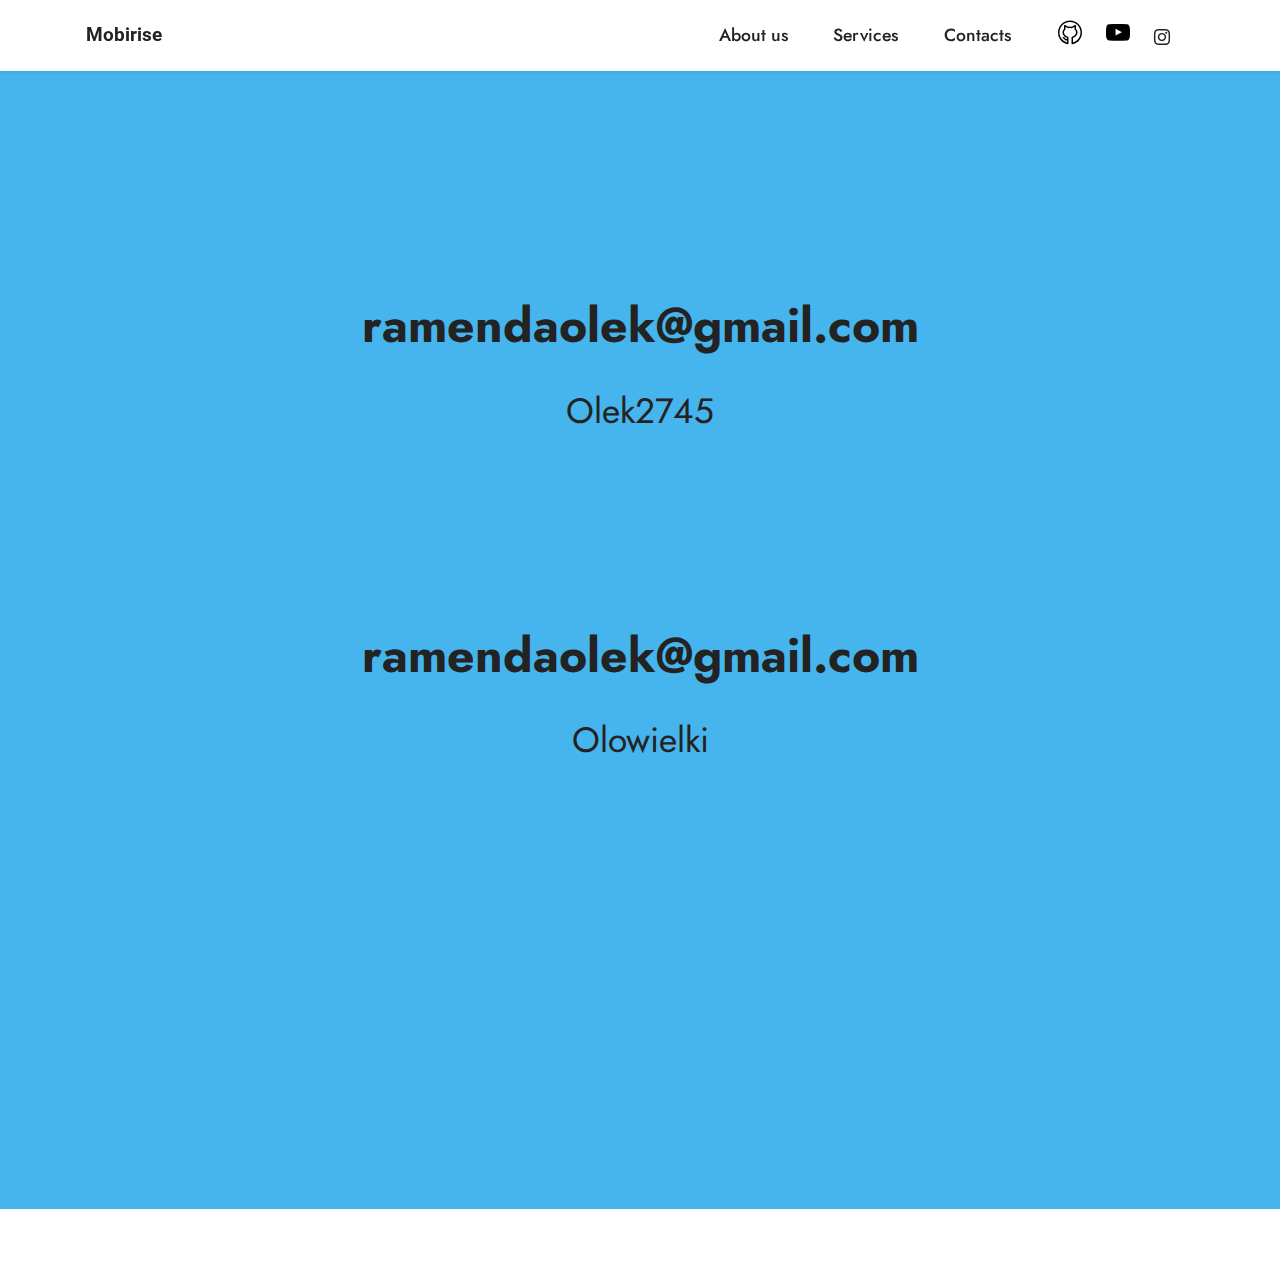
<file: index.html>
<!DOCTYPE html>
<html  >
<head>
  <!-- Site made with Mobirise Website Builder v5.7.8, https://mobirise.com -->
  <meta charset="UTF-8">
  <meta http-equiv="X-UA-Compatible" content="IE=edge">
  <meta name="generator" content="Mobirise v5.7.8, mobirise.com">
  <meta name="viewport" content="width=device-width, initial-scale=1, minimum-scale=1">
  <link rel="shortcut icon" href="assets/images/logo.png" type="image/x-icon">
  <meta name="description" content="">
  
  
  <title>Home</title>
  <link rel="stylesheet" href="assets/web/assets/mobirise-icons-bold/mobirise-icons-bold.css">
  <link rel="stylesheet" href="assets/bootstrap/css/bootstrap.min.css">
  <link rel="stylesheet" href="assets/bootstrap/css/bootstrap-grid.min.css">
  <link rel="stylesheet" href="assets/bootstrap/css/bootstrap-reboot.min.css">
  <link rel="stylesheet" href="assets/animatecss/animate.css">
  <link rel="stylesheet" href="assets/dropdown/css/style.css">
  <link rel="stylesheet" href="assets/socicon/css/styles.css">
  <link rel="stylesheet" href="assets/theme/css/style.css">
  <link rel="preload" href="https://fonts.googleapis.com/css?family=Jost:100,200,300,400,500,600,700,800,900,100i,200i,300i,400i,500i,600i,700i,800i,900i&display=swap" as="style" onload="this.onload=null;this.rel='stylesheet'">
  <noscript><link rel="stylesheet" href="https://fonts.googleapis.com/css?family=Jost:100,200,300,400,500,600,700,800,900,100i,200i,300i,400i,500i,600i,700i,800i,900i&display=swap"></noscript>
  <link rel="preload" href="https://fonts.googleapis.com/css?family=Roboto:100,100i,300,300i,400,400i,500,500i,700,700i,900,900i&display=swap" as="style" onload="this.onload=null;this.rel='stylesheet'">
  <noscript><link rel="stylesheet" href="https://fonts.googleapis.com/css?family=Roboto:100,100i,300,300i,400,400i,500,500i,700,700i,900,900i&display=swap"></noscript>
  <link rel="preload" as="style" href="assets/mobirise/css/mbr-additional.css"><link rel="stylesheet" href="assets/mobirise/css/mbr-additional.css" type="text/css">

  
  
  
</head>
<body>
  
  <section data-bs-version="5.1" class="menu menu3 cid-txPM28RmG5" once="menu" id="menu3-z">
    
    <nav class="navbar navbar-dropdown navbar-fixed-top navbar-expand-lg">
        <div class="container">
            <div class="navbar-brand">
                
                <span class="navbar-caption-wrap"><a class="navbar-caption text-black display-7" href="https://mobiri.se">Mobirise</a></span>
            </div>
            <button class="navbar-toggler" type="button" data-toggle="collapse" data-bs-toggle="collapse" data-target="#navbarSupportedContent" data-bs-target="#navbarSupportedContent" aria-controls="navbarNavAltMarkup" aria-expanded="false" aria-label="Toggle navigation">
                <div class="hamburger">
                    <span></span>
                    <span></span>
                    <span></span>
                    <span></span>
                </div>
            </button>
            <div class="collapse navbar-collapse" id="navbarSupportedContent">
                <ul class="navbar-nav nav-dropdown nav-right" data-app-modern-menu="true">
                    <li class="nav-item"><a class="nav-link link text-black display-4" href="https://mobiri.se">
                            About us</a></li>
                    <li class="nav-item"><a class="nav-link link text-black display-4" href="https://mobiri.se">
                            Services</a></li>
                    <li class="nav-item"><a class="nav-link link text-black display-4" href="https://mobiri.se">Contacts</a>
                    </li>
                </ul>
                <div class="icons-menu">
                    <a class="iconfont-wrapper" href="https://github.com/">
                        <span class="p-2 mbr-iconfont mbrib-github"></span>
                    </a>
                    <a class="iconfont-wrapper" href="https://www.youtube.com" target="_blank">
                        <span class="p-2 mbr-iconfont socicon-youtube socicon"></span>
                    </a>
                    
                        <span class="p-2 mbr-iconfont socicon-instagram socicon"></span>
                    
                    
                </div>
                
            </div>
        </div>
    </nav>
</section>

<section data-bs-version="5.1" class="content4 cid-tsJQsyaYdh" id="content4-k">
    

    
    
    <div class="container-fluid">
        <div class="row justify-content-center">
            <div class="title col-md-12 col-lg-10">
                
                
                
            </div>
        </div>
    </div>
</section>

<section data-bs-version="5.1" class="content4 cid-tsJQtrbNIO" id="content4-l">
    

    
    
    <div class="container">
        <div class="row justify-content-center">
            <div class="title col-md-12 col-lg-10">
                <h3 class="mbr-section-title mbr-fonts-style align-center mb-4 display-2"><strong>ramendaolek@gmail.com</strong></h3>
                <h4 class="mbr-section-subtitle align-center mbr-fonts-style mb-4 display-5">Olek2745</h4>
                
            </div>
        </div>
    </div>
</section>

<section data-bs-version="5.1" class="content4 cid-tsKgMmiejb" id="content4-p">
    

    
    
    <div class="container">
        <div class="row justify-content-center">
            <div class="title col-md-12 col-lg-10">
                <h3 class="mbr-section-title mbr-fonts-style align-center mb-4 display-2"><strong>ramendaolek@gmail.com</strong></h3>
                <h4 class="mbr-section-subtitle align-center mbr-fonts-style mb-4 display-5">Olowielki</h4>
                
            </div>
        </div>
    </div>
</section>

<section data-bs-version="5.1" class="content4 cid-tsKgXQa2zS" id="content4-q">
    

    
    
    <div class="container">
        <div class="row justify-content-center">
            <div class="title col-md-12 col-lg-10">
                <h3 class="mbr-section-title mbr-fonts-style align-center mb-4 display-2"><strong>olekramenda@gmail.com</strong></h3>
                <h4 class="mbr-section-subtitle align-center mbr-fonts-style mb-4 display-5">Olek2745</h4>
                
            </div>
        </div>
    </div>
</section><section class="display-7" style="padding: 0;align-items: center;justify-content: center;flex-wrap: wrap;    align-content: center;display: flex;position: relative;height: 4rem;"><a href="https://mobiri.se/2932107" style="flex: 1 1;height: 4rem;position: absolute;width: 100%;z-index: 1;"><img alt="" style="height: 4rem;" src="[data-uri]"></a><p style="margin: 0;text-align: center;" class="display-7">Created with &#8204;</p><a style="z-index:1" href="https://mobirise.com/builder/landing-page-builder.html">Landing Page Builder</a></section><script src="assets/bootstrap/js/bootstrap.bundle.min.js"></script>  <script src="assets/smoothscroll/smooth-scroll.js"></script>  <script src="assets/ytplayer/index.js"></script>  <script src="assets/dropdown/js/navbar-dropdown.js"></script>  <script src="assets/theme/js/script.js"></script>  
  
  
 <div id="scrollToTop" class="scrollToTop mbr-arrow-up"><a style="text-align: center;"><i class="mbr-arrow-up-icon mbr-arrow-up-icon-cm cm-icon cm-icon-smallarrow-up"></i></a></div>
    <input name="animation" type="hidden">
  </body>
</html>
</file>
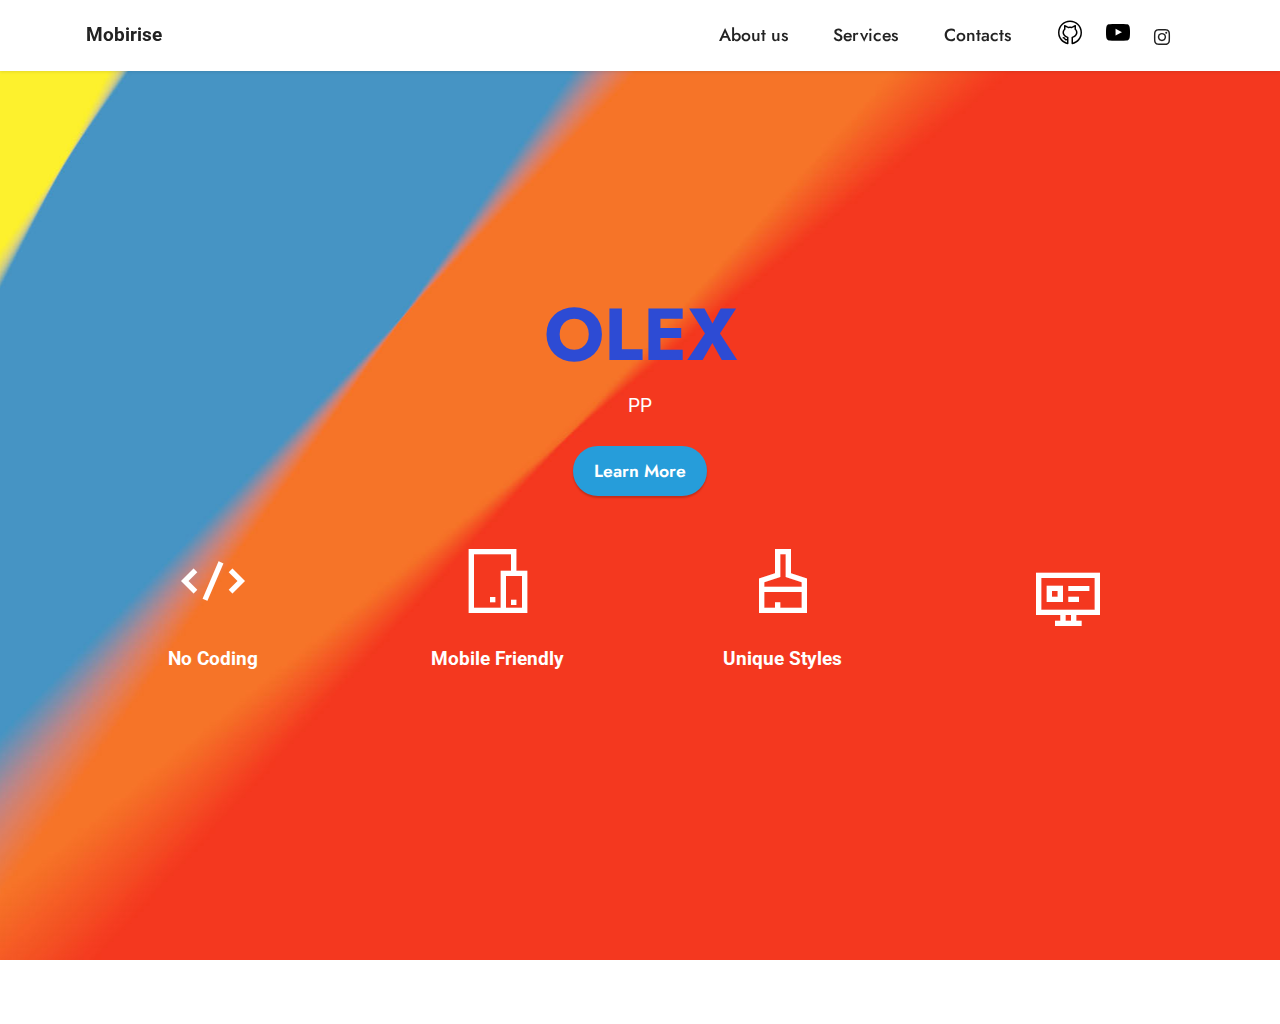
<file: page1.html>
<!DOCTYPE html>
<html  >
<head>
  <!-- Site made with Mobirise Website Builder v5.7.8, https://mobirise.com -->
  <meta charset="UTF-8">
  <meta http-equiv="X-UA-Compatible" content="IE=edge">
  <meta name="generator" content="Mobirise v5.7.8, mobirise.com">
  <meta name="viewport" content="width=device-width, initial-scale=1, minimum-scale=1">
  <link rel="shortcut icon" href="assets/images/logo.png" type="image/x-icon">
  <meta name="description" content="">
  
  
  <title>Page 1</title>
  <link rel="stylesheet" href="assets/web/assets/mobirise-icons-bold/mobirise-icons-bold.css">
  <link rel="stylesheet" href="assets/web/assets/mobirise-icons2/mobirise2.css">
  <link rel="stylesheet" href="assets/bootstrap/css/bootstrap.min.css">
  <link rel="stylesheet" href="assets/bootstrap/css/bootstrap-grid.min.css">
  <link rel="stylesheet" href="assets/bootstrap/css/bootstrap-reboot.min.css">
  <link rel="stylesheet" href="assets/animatecss/animate.css">
  <link rel="stylesheet" href="assets/dropdown/css/style.css">
  <link rel="stylesheet" href="assets/socicon/css/styles.css">
  <link rel="stylesheet" href="assets/theme/css/style.css">
  <link rel="preload" href="https://fonts.googleapis.com/css?family=Jost:100,200,300,400,500,600,700,800,900,100i,200i,300i,400i,500i,600i,700i,800i,900i&display=swap" as="style" onload="this.onload=null;this.rel='stylesheet'">
  <noscript><link rel="stylesheet" href="https://fonts.googleapis.com/css?family=Jost:100,200,300,400,500,600,700,800,900,100i,200i,300i,400i,500i,600i,700i,800i,900i&display=swap"></noscript>
  <link rel="preload" href="https://fonts.googleapis.com/css?family=Roboto:100,100i,300,300i,400,400i,500,500i,700,700i,900,900i&display=swap" as="style" onload="this.onload=null;this.rel='stylesheet'">
  <noscript><link rel="stylesheet" href="https://fonts.googleapis.com/css?family=Roboto:100,100i,300,300i,400,400i,500,500i,700,700i,900,900i&display=swap"></noscript>
  <link rel="preload" as="style" href="assets/mobirise/css/mbr-additional.css"><link rel="stylesheet" href="assets/mobirise/css/mbr-additional.css" type="text/css">

  
  
  
</head>
<body>
  
  <section data-bs-version="5.1" class="menu menu3 cid-txPM28RmG5" once="menu" id="menu3-z">
    
    <nav class="navbar navbar-dropdown navbar-fixed-top navbar-expand-lg">
        <div class="container">
            <div class="navbar-brand">
                
                <span class="navbar-caption-wrap"><a class="navbar-caption text-black display-7" href="https://mobiri.se">Mobirise</a></span>
            </div>
            <button class="navbar-toggler" type="button" data-toggle="collapse" data-bs-toggle="collapse" data-target="#navbarSupportedContent" data-bs-target="#navbarSupportedContent" aria-controls="navbarNavAltMarkup" aria-expanded="false" aria-label="Toggle navigation">
                <div class="hamburger">
                    <span></span>
                    <span></span>
                    <span></span>
                    <span></span>
                </div>
            </button>
            <div class="collapse navbar-collapse" id="navbarSupportedContent">
                <ul class="navbar-nav nav-dropdown nav-right" data-app-modern-menu="true">
                    <li class="nav-item"><a class="nav-link link text-black display-4" href="https://mobiri.se">
                            About us</a></li>
                    <li class="nav-item"><a class="nav-link link text-black display-4" href="https://mobiri.se">
                            Services</a></li>
                    <li class="nav-item"><a class="nav-link link text-black display-4" href="https://mobiri.se">Contacts</a>
                    </li>
                </ul>
                <div class="icons-menu">
                    <a class="iconfont-wrapper" href="https://github.com/">
                        <span class="p-2 mbr-iconfont mbrib-github"></span>
                    </a>
                    <a class="iconfont-wrapper" href="https://www.youtube.com" target="_blank">
                        <span class="p-2 mbr-iconfont socicon-youtube socicon"></span>
                    </a>
                    
                        <span class="p-2 mbr-iconfont socicon-instagram socicon"></span>
                    
                    
                </div>
                
            </div>
        </div>
    </nav>
</section>

<section data-bs-version="5.1" class="header19 cid-tsPHgbqAnW mbr-fullscreen" id="header19-u">

    

    
    

    <div class="container">
        <div class="media-container">
            <div class="col-md-12 align-center">
                <h1 class="mbr-section-title mbr-white mbr-bold mbr-fonts-style mb-3 display-1">OLEX</h1>
                <p class="mbr-text mbr-white mbr-fonts-style display-7">PP</p>
                <div class="mbr-section-btn align-center"><a class="btn btn-primary display-4" href="page1.html#header19-u" target="_blank">Learn More</a></div>

                <div class="row justify-content-center">
                    <div class="col-12 col-md-6 col-lg-3">
                        <div class="card-wrapper">
                            <div class="card-box align-center">
                                <span class="mbr-iconfont mobi-mbri-code mobi-mbri"></span>
                                <h4 class="card-title align-center mbr-black mbr-fonts-style display-7">
                                    <strong>No Coding</strong>
                                </h4>
                            </div>
                        </div>
                    </div>
                    <div class="col-12 col-md-6 col-lg-3">
                        <div class="card-wrapper">
                            <div class="card-box align-center">
                                <span class="mbr-iconfont mobi-mbri-devices mobi-mbri"></span>
                                <h4 class="card-title align-center mbr-black mbr-fonts-style display-7">
                                    <strong>Mobile Friendly</strong>
                                </h4>
                            </div>
                        </div>
                    </div>
                    <div class="col-12 col-md-6 col-lg-3">
                        <div class="card-wrapper">
                            <div class="card-box align-center">
                                <span class="mbr-iconfont mobi-mbri-website-theme-2 mobi-mbri"></span>
                                <h4 class="card-title align-center mbr-black mbr-fonts-style display-7">
                                    <strong>Unique Styles</strong>
                                </h4>
                            </div>
                        </div>
                    </div>
                    <div class="col-12 col-md-6 col-lg-3">
                        <div class="card-wrapper">
                            <div class="card-box align-center">
                                <span class="mbr-iconfont mobi-mbri-sites mobi-mbri"></span>
                                <h4 class="card-title align-center mbr-black mbr-fonts-style display-7"></h4>
                            </div>
                        </div>
                    </div>
                </div>
            </div>
        </div>
    </div>
</section><section class="display-7" style="padding: 0;align-items: center;justify-content: center;flex-wrap: wrap;    align-content: center;display: flex;position: relative;height: 4rem;"><a href="https://mobiri.se/2932107" style="flex: 1 1;height: 4rem;position: absolute;width: 100%;z-index: 1;"><img alt="" style="height: 4rem;" src="[data-uri]"></a><p style="margin: 0;text-align: center;" class="display-7">Created with &#8204;</p><a style="z-index:1" href="https://mobirise.com/html-builder.html">HTML Maker</a></section><script src="assets/bootstrap/js/bootstrap.bundle.min.js"></script>  <script src="assets/smoothscroll/smooth-scroll.js"></script>  <script src="assets/ytplayer/index.js"></script>  <script src="assets/vimeoplayer/player.js"></script>  <script src="assets/dropdown/js/navbar-dropdown.js"></script>  <script src="assets/theme/js/script.js"></script>  
  
  
 <div id="scrollToTop" class="scrollToTop mbr-arrow-up"><a style="text-align: center;"><i class="mbr-arrow-up-icon mbr-arrow-up-icon-cm cm-icon cm-icon-smallarrow-up"></i></a></div>
    <input name="animation" type="hidden">
  </body>
</html>
</file>
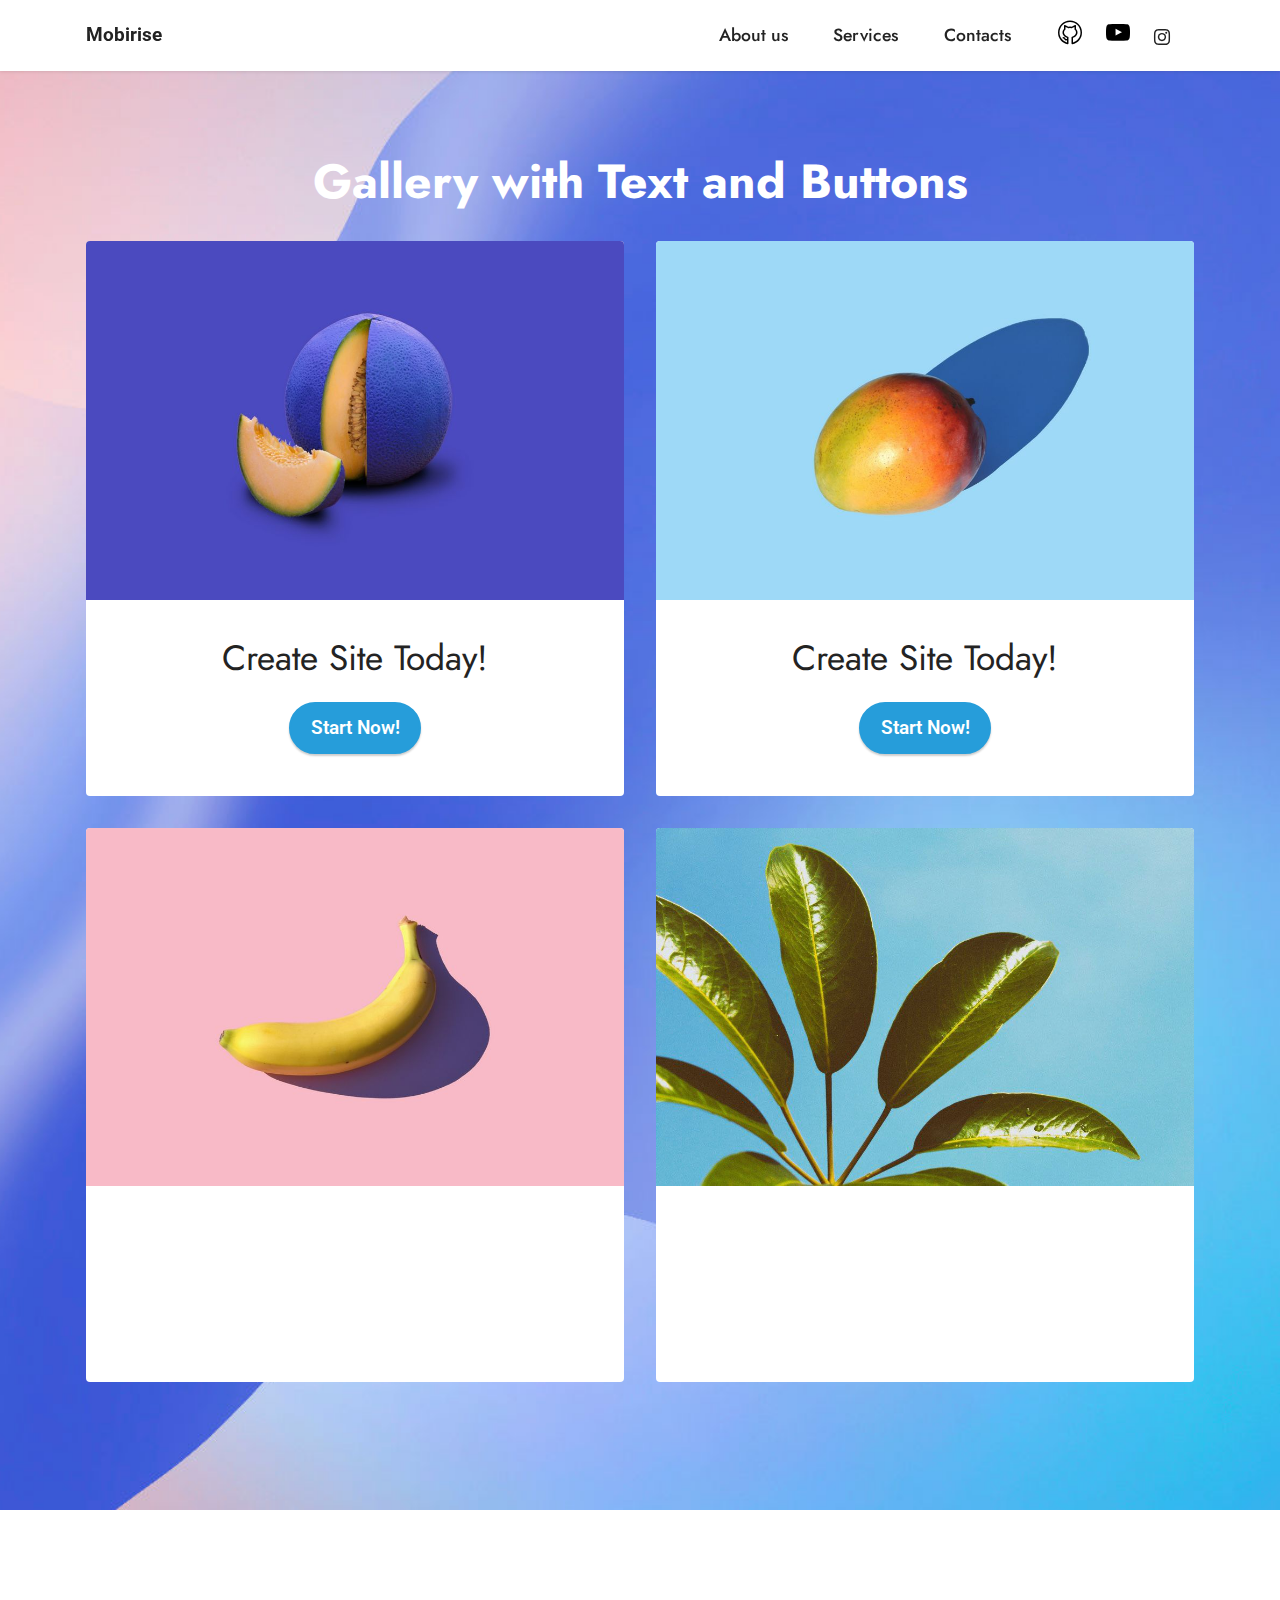
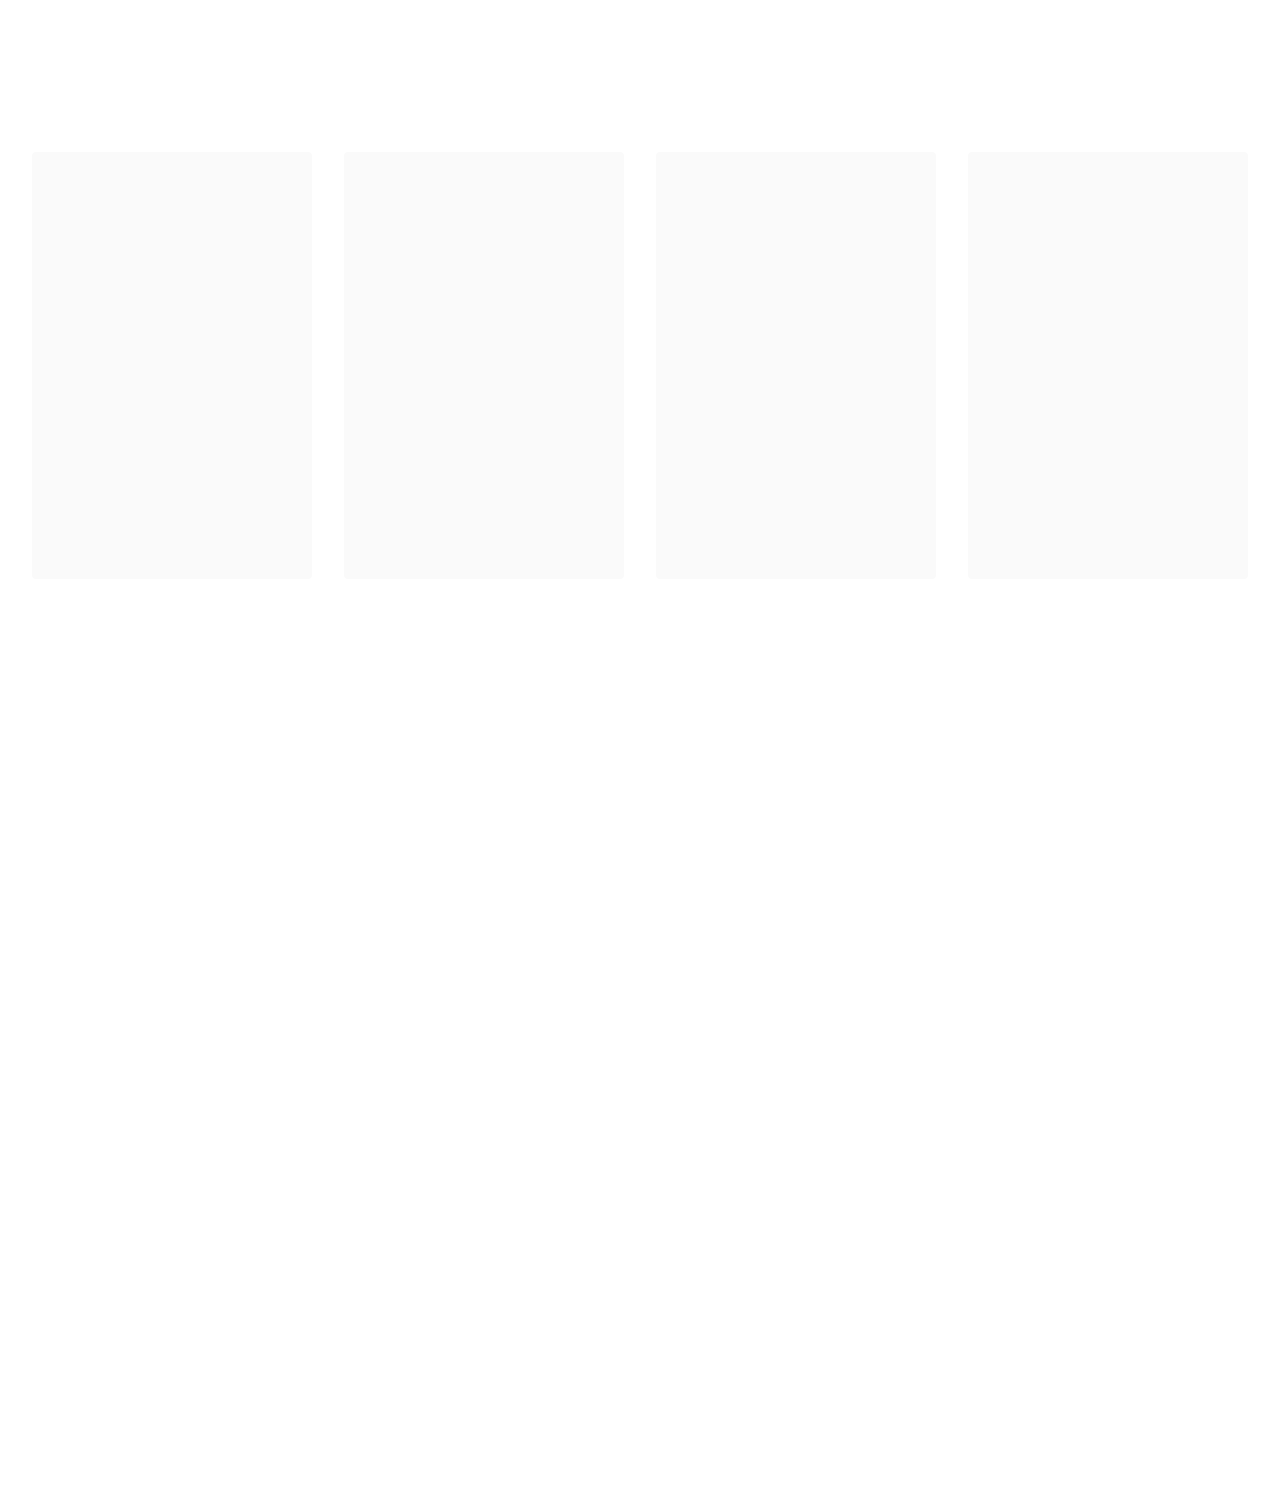
<file: page2.html>
<!DOCTYPE html>
<html  >
<head>
  <!-- Site made with Mobirise Website Builder v5.7.8, https://mobirise.com -->
  <meta charset="UTF-8">
  <meta http-equiv="X-UA-Compatible" content="IE=edge">
  <meta name="generator" content="Mobirise v5.7.8, mobirise.com">
  <meta name="viewport" content="width=device-width, initial-scale=1, minimum-scale=1">
  <link rel="shortcut icon" href="assets/images/logo.png" type="image/x-icon">
  <meta name="description" content="">
  
  
  <title>Page OLEX</title>
  <link rel="stylesheet" href="assets/web/assets/mobirise-icons-bold/mobirise-icons-bold.css">
  <link rel="stylesheet" href="assets/bootstrap/css/bootstrap.min.css">
  <link rel="stylesheet" href="assets/bootstrap/css/bootstrap-grid.min.css">
  <link rel="stylesheet" href="assets/bootstrap/css/bootstrap-reboot.min.css">
  <link rel="stylesheet" href="assets/animatecss/animate.css">
  <link rel="stylesheet" href="assets/dropdown/css/style.css">
  <link rel="stylesheet" href="assets/socicon/css/styles.css">
  <link rel="stylesheet" href="assets/theme/css/style.css">
  <link rel="preload" href="https://fonts.googleapis.com/css?family=Jost:100,200,300,400,500,600,700,800,900,100i,200i,300i,400i,500i,600i,700i,800i,900i&display=swap" as="style" onload="this.onload=null;this.rel='stylesheet'">
  <noscript><link rel="stylesheet" href="https://fonts.googleapis.com/css?family=Jost:100,200,300,400,500,600,700,800,900,100i,200i,300i,400i,500i,600i,700i,800i,900i&display=swap"></noscript>
  <link rel="preload" href="https://fonts.googleapis.com/css?family=Roboto:100,100i,300,300i,400,400i,500,500i,700,700i,900,900i&display=swap" as="style" onload="this.onload=null;this.rel='stylesheet'">
  <noscript><link rel="stylesheet" href="https://fonts.googleapis.com/css?family=Roboto:100,100i,300,300i,400,400i,500,500i,700,700i,900,900i&display=swap"></noscript>
  <link rel="preload" as="style" href="assets/mobirise/css/mbr-additional.css"><link rel="stylesheet" href="assets/mobirise/css/mbr-additional.css" type="text/css">

  
  
  
</head>
<body>
  
  <section data-bs-version="5.1" class="menu menu3 cid-txPM28RmG5" once="menu" id="menu3-z">
    
    <nav class="navbar navbar-dropdown navbar-fixed-top navbar-expand-lg">
        <div class="container">
            <div class="navbar-brand">
                
                <span class="navbar-caption-wrap"><a class="navbar-caption text-black display-7" href="https://mobiri.se">Mobirise</a></span>
            </div>
            <button class="navbar-toggler" type="button" data-toggle="collapse" data-bs-toggle="collapse" data-target="#navbarSupportedContent" data-bs-target="#navbarSupportedContent" aria-controls="navbarNavAltMarkup" aria-expanded="false" aria-label="Toggle navigation">
                <div class="hamburger">
                    <span></span>
                    <span></span>
                    <span></span>
                    <span></span>
                </div>
            </button>
            <div class="collapse navbar-collapse" id="navbarSupportedContent">
                <ul class="navbar-nav nav-dropdown nav-right" data-app-modern-menu="true">
                    <li class="nav-item"><a class="nav-link link text-black display-4" href="https://mobiri.se">
                            About us</a></li>
                    <li class="nav-item"><a class="nav-link link text-black display-4" href="https://mobiri.se">
                            Services</a></li>
                    <li class="nav-item"><a class="nav-link link text-black display-4" href="https://mobiri.se">Contacts</a>
                    </li>
                </ul>
                <div class="icons-menu">
                    <a class="iconfont-wrapper" href="https://github.com/">
                        <span class="p-2 mbr-iconfont mbrib-github"></span>
                    </a>
                    <a class="iconfont-wrapper" href="https://www.youtube.com">
                        <span class="p-2 mbr-iconfont socicon-youtube socicon"></span>
                    </a>
                    
                        <span class="p-2 mbr-iconfont socicon-instagram socicon"></span>
                    
                    
                </div>
                
            </div>
        </div>
    </nav>
</section>

<section data-bs-version="5.1" class="gallery2 cid-txPSG43aYO" id="gallery2-10">
    
    
    <div class="container">
        <div class="mbr-section-head">
            <h4 class="mbr-section-title mbr-fonts-style align-center mb-0 display-2"><strong>Gallery with Text and Buttons</strong></h4>
            
        </div>
        <div class="row mt-4">
            <div class="item features-image сol-12 col-md-6 col-lg-6">
                <div class="item-wrapper">
                    <div class="item-img">
                        <img src="assets/images/features1.jpg" alt="Mobirise Website Builder">
                    </div>
                    <div class="item-content">
                        <h5 class="item-title mbr-fonts-style display-5">Create Site Today!</h5>
                        
                        
                    </div>
                    <div class="mbr-section-btn item-footer mt-2">
                        <a href="" class="btn btn-primary item-btn display-7" target="_blank">Start
                            Now!</a>
                    </div>
                </div>
            </div>
            <div class="item features-image сol-12 col-md-6 col-lg-6">
                <div class="item-wrapper">
                    <div class="item-img">
                        <img src="assets/images/features2.jpg" alt="Mobirise Website Builder">
                    </div>
                    <div class="item-content">
                        <h5 class="item-title mbr-fonts-style display-5">Create Site Today!</h5>
                        
                        
                    </div>
                    <div class="mbr-section-btn item-footer mt-2">
                        <a href="" class="btn btn-primary item-btn display-7" target="_blank">Start
                            Now!</a>
                    </div>
                </div>
            </div>
            <div class="item features-image сol-12 col-md-6 col-lg-6">
                <div class="item-wrapper">
                    <div class="item-img">
                        <img src="assets/images/features3.jpg" alt="Mobirise Website Builder">
                    </div>
                    <div class="item-content">
                        <h5 class="item-title mbr-fonts-style display-5">Create Site Today!</h5>
                        
                        
                    </div>
                    <div class="mbr-section-btn item-footer mt-2">
                        <a href="" class="btn btn-primary item-btn display-7" target="_blank">Start
                            Now!</a>
                    </div>
                </div>
            </div>
            <div class="item features-image сol-12 col-md-6 col-lg-6">
                <div class="item-wrapper">
                    <div class="item-img">
                        <img src="assets/images/features4.jpg" alt="Mobirise Website Builder" title="">
                    </div>
                    <div class="item-content">
                        <h5 class="item-title mbr-fonts-style display-5">Create Site Today!</h5>
                        
                        
                    </div>
                    <div class="mbr-section-btn item-footer mt-2">
                        <a href="" class="btn btn-primary item-btn display-7" target="_blank">Start
                            Now!</a>
                    </div>
                </div>
            </div>
        </div>
    </div>
</section>

<section data-bs-version="5.1" class="gallery3 cid-txPSGVjOFd" id="gallery3-11">
    
    
    <div class="container-fluid">
        <div class="mbr-section-head">
            <h4 class="mbr-section-title mbr-fonts-style align-center mb-0 display-2">
                <strong>Full-Width Gallery</strong>
            </h4>
            <h5 class="mbr-section-subtitle mbr-fonts-style align-center mb-0 mt-2 display-5">Images with Title and Text</h5>
        </div>
        <div class="row mt-4">
            <div class="item features-image сol-12 col-md-6 col-lg-3">
                <div class="item-wrapper">
                    <div class="item-img">
                        <img src="assets/images/features1.jpg" alt="Mobirise Website Builder">
                    </div>
                    <div class="item-content">
                        <h5 class="item-title mbr-fonts-style display-7">
                            <strong>Card Title</strong>
                        </h5>
                        
                        <p class="mbr-text mbr-fonts-style mt-3 display-7">
                            Card Text. You don't have to code to create a site with Mobirise Builder. <a href="#" class="text-primary">Read more..</a></p>
                    </div>
                    
                </div>
            </div>
            <div class="item features-image сol-12 col-md-6 col-lg-3">
                <div class="item-wrapper">
                    <div class="item-img">
                        <img src="assets/images/features2.jpg" alt="Mobirise Website Builder">
                    </div>
                    <div class="item-content">
                        <h5 class="item-title mbr-fonts-style display-7">
                            <strong>Card Title</strong>
                        </h5>
                        
                        <p class="mbr-text mbr-fonts-style mt-3 display-7">
                            Card Text. You don't have to code to create a site with Mobirise Builder. <a href="#" class="text-primary">Read more..</a></p>
                    </div>
                    
                </div>
            </div>
            <div class="item features-image сol-12 col-md-6 col-lg-3">
                <div class="item-wrapper">
                    <div class="item-img">
                        <img src="assets/images/features3.jpg" alt="Mobirise Website Builder">
                    </div>
                    <div class="item-content">
                        <h5 class="item-title mbr-fonts-style display-7">
                            <strong>Card Title</strong>
                        </h5>
                        
                        <p class="mbr-text mbr-fonts-style mt-3 display-7">
                            Card Text. You don't have to code to create a site with Mobirise Builder. <a href="#" class="text-primary">Read more..</a></p>
                    </div>
                    
                </div>
            </div>
            <div class="item features-image сol-12 col-md-6 col-lg-3">
                <div class="item-wrapper">
                    <div class="item-img">
                        <img src="assets/images/features4.jpg" alt="Mobirise Website Builder" title="">
                    </div>
                    <div class="item-content">
                        <h5 class="item-title mbr-fonts-style display-7">
                            <strong>Card Title</strong>
                        </h5>
                        
                        <p class="mbr-text mbr-fonts-style mt-3 display-7">
                            Card Text. You don't have to code to create a site with Mobirise Builder. <a href="#" class="text-primary">Read more..</a></p>
                    </div>
                    
                </div>
            </div>
        </div>
    </div>
</section>

<section data-bs-version="5.1" class="image5 cid-txPSK4Yjfx" id="image5-12">
    
    
    
    <div class="container">
        <div class="row">
            <div class="col-12 col-md-12">
                <div class="row">
                    <div class="col-12 col-lg-6">
                        <div class="img-item mb-3">
                            <img src="assets/images/features6.jpg" alt="Mobirise Website Builder">
                            <p class="mbr-fonts-style align-center mt-2 display-7">Responsive</p>
                        </div>
                    </div>
                    <div class="col-12 col-lg">
                        <div class="img-item mb-3">
                            <img src="assets/images/sq2.jpg" alt="Mobirise Website Builder">
                            <p class="mbr-fonts-style align-center mt-2 display-7">Mobile friendly</p>
                        </div>
                    </div>
                </div>
            </div>
        </div>
    </div>
</section><section class="display-7" style="padding: 0;align-items: center;justify-content: center;flex-wrap: wrap;    align-content: center;display: flex;position: relative;height: 4rem;"><a href="https://mobiri.se/2932107" style="flex: 1 1;height: 4rem;position: absolute;width: 100%;z-index: 1;"><img alt="" style="height: 4rem;" src="[data-uri]"></a><p style="margin: 0;text-align: center;" class="display-7">Created with &#8204;</p><a style="z-index:1" href="https://mobirise.com/builder/web-design-program.html">Website Design Program</a></section><script src="assets/bootstrap/js/bootstrap.bundle.min.js"></script>  <script src="assets/smoothscroll/smooth-scroll.js"></script>  <script src="assets/ytplayer/index.js"></script>  <script src="assets/dropdown/js/navbar-dropdown.js"></script>  <script src="assets/theme/js/script.js"></script>  
  
  
 <div id="scrollToTop" class="scrollToTop mbr-arrow-up"><a style="text-align: center;"><i class="mbr-arrow-up-icon mbr-arrow-up-icon-cm cm-icon cm-icon-smallarrow-up"></i></a></div>
    <input name="animation" type="hidden">
  </body>
</html>
</file>
<file: assets/web/assets/mobirise-icons-bold/mobirise-icons-bold.css>
@font-face {
  font-family: 'mobirise-icons-bold';
  font-display: swap;
  src:  url('mobirise-icons-bold.eot?m1l4yr');
  src:  url('mobirise-icons-bold.eot?m1l4yr#iefix') format('embedded-opentype'),
    url('mobirise-icons-bold.ttf?m1l4yr') format('truetype'),
    url('mobirise-icons-bold.woff?m1l4yr') format('woff'),
    url('mobirise-icons-bold.svg?m1l4yr#mobirise-icons-bold') format('svg');
  font-weight: normal;
  font-style: normal;
}

[class^="mbrib-"], [class*="mbrib-"] {
  /* use !important to prevent issues with browser extensions that change fonts */
  font-family: 'mobirise-icons-bold' !important;
  speak: none;
  font-style: normal;
  font-weight: normal;
  font-variant: normal;
  text-transform: none;
  line-height: 1;

  /* Better Font Rendering =========== */
  -webkit-font-smoothing: antialiased;
  -moz-osx-font-smoothing: grayscale;
}

.mbrib-add-submenu:before {
  content: "\e900";
}
.mbrib-alert:before {
  content: "\e901";
}
.mbrib-align-center:before {
  content: "\e902";
}
.mbrib-align-justify:before {
  content: "\e903";
}
.mbrib-align-left:before {
  content: "\e904";
}
.mbrib-align-right:before {
  content: "\e905";
}
.mbrib-android:before {
  content: "\e906";
}
.mbrib-apple:before {
  content: "\e907";
}
.mbrib-arrow-down:before {
  content: "\e908";
}
.mbrib-arrow-next:before {
  content: "\e909";
}
.mbrib-arrow-prev:before {
  content: "\e90a";
}
.mbrib-arrow-up:before {
  content: "\e90b";
}
.mbrib-bold:before {
  content: "\e90c";
}
.mbrib-bookmark:before {
  content: "\e90d";
}
.mbrib-bootstrap:before {
  content: "\e90e";
}
.mbrib-briefcase:before {
  content: "\e90f";
}
.mbrib-browse:before {
  content: "\e910";
}
.mbrib-bulleted-list:before {
  content: "\e911";
}
.mbrib-calendar:before {
  content: "\e912";
}
.mbrib-camera:before {
  content: "\e913";
}
.mbrib-cart-add:before {
  content: "\e914";
}
.mbrib-cart-full:before {
  content: "\e915";
}
.mbrib-cash:before {
  content: "\e916";
}
.mbrib-change-style:before {
  content: "\e917";
}
.mbrib-chat:before {
  content: "\e918";
}
.mbrib-clock:before {
  content: "\e919";
}
.mbrib-close:before {
  content: "\e91a";
}
.mbrib-cloud:before {
  content: "\e91b";
}
.mbrib-code:before {
  content: "\e91c";
}
.mbrib-contact-form:before {
  content: "\e91d";
}
.mbrib-credit-card:before {
  content: "\e91e";
}
.mbrib-cursor-click:before {
  content: "\e91f";
}
.mbrib-cust-feedback:before {
  content: "\e920";
}
.mbrib-database:before {
  content: "\e921";
}
.mbrib-delivery:before {
  content: "\e922";
}
.mbrib-desktop:before {
  content: "\e923";
}
.mbrib-devices:before {
  content: "\e924";
}
.mbrib-down:before {
  content: "\e925";
}
.mbrib-download:before {
  content: "\e926";
}
.mbrib-drag-n-drop:before {
  content: "\e927";
}
.mbrib-drag-n-drop2:before {
  content: "\e928";
}
.mbrib-edit:before {
  content: "\e929";
}
.mbrib-edit2:before {
  content: "\e92a";
}
.mbrib-error:before {
  content: "\e92b";
}
.mbrib-extension:before {
  content: "\e92c";
}
.mbrib-features:before {
  content: "\e92d";
}
.mbrib-file:before {
  content: "\e92e";
}
.mbrib-flag:before {
  content: "\e92f";
}
.mbrib-folder:before {
  content: "\e930";
}
.mbrib-gift:before {
  content: "\e931";
}
.mbrib-github:before {
  content: "\e932";
}
.mbrib-globe-2:before {
  content: "\e933";
}
.mbrib-globe:before {
  content: "\e934";
}
.mbrib-growing-chart:before {
  content: "\e935";
}
.mbrib-hearth:before {
  content: "\e936";
}
.mbrib-help:before {
  content: "\e937";
}
.mbrib-home:before {
  content: "\e938";
}
.mbrib-hot-cup:before {
  content: "\e939";
}
.mbrib-idea:before {
  content: "\e93a";
}
.mbrib-image-gallery:before {
  content: "\e93b";
}
.mbrib-image-slider:before {
  content: "\e93c";
}
.mbrib-info:before {
  content: "\e93d";
}
.mbrib-italic:before {
  content: "\e93e";
}
.mbrib-key:before {
  content: "\e93f";
}
.mbrib-laptop:before {
  content: "\e940";
}
.mbrib-layers:before {
  content: "\e941";
}
.mbrib-left-right:before {
  content: "\e942";
}
.mbrib-left:before {
  content: "\e943";
}
.mbrib-letter:before {
  content: "\e944";
}
.mbrib-like:before {
  content: "\e945";
}
.mbrib-link:before {
  content: "\e946";
}
.mbrib-lock:before {
  content: "\e947";
}
.mbrib-login:before {
  content: "\e948";
}
.mbrib-logout:before {
  content: "\e949";
}
.mbrib-magic-stick:before {
  content: "\e94a";
}
.mbrib-map-pin:before {
  content: "\e94b";
}
.mbrib-menu:before {
  content: "\e94c";
}
.mbrib-mobile:before {
  content: "\e94d";
}
.mbrib-mobile2:before {
  content: "\e94e";
}
.mbrib-mobirise:before {
  content: "\e94f";
}
.mbrib-more-horizontal:before {
  content: "\e950";
}
.mbrib-more-vertical:before {
  content: "\e951";
}
.mbrib-music:before {
  content: "\e952";
}
.mbrib-new-file:before {
  content: "\e953";
}
.mbrib-numbered-list:before {
  content: "\e954";
}
.mbrib-opened-folder:before {
  content: "\e955";
}
.mbrib-pages:before {
  content: "\e956";
}
.mbrib-paper-plane:before {
  content: "\e957";
}
.mbrib-paperclip:before {
  content: "\e958";
}
.mbrib-photo:before {
  content: "\e959";
}
.mbrib-photos:before {
  content: "\e95a";
}
.mbrib-pin:before {
  content: "\e95b";
}
.mbrib-play:before {
  content: "\e95c";
}
.mbrib-plus:before {
  content: "\e95d";
}
.mbrib-preview:before {
  content: "\e95e";
}
.mbrib-print:before {
  content: "\e95f";
}
.mbrib-protect:before {
  content: "\e960";
}
.mbrib-question:before {
  content: "\e961";
}
.mbrib-quote-left:before {
  content: "\e962";
}
.mbrib-quote-right:before {
  content: "\e963";
}
.mbrib-redo:before {
  content: "\e964";
}
.mbrib-refresh:before {
  content: "\e965";
}
.mbrib-responsive:before {
  content: "\e966";
}
.mbrib-right:before {
  content: "\e967";
}
.mbrib-rocket:before {
  content: "\e968";
}
.mbrib-sad-face:before {
  content: "\e969";
}
.mbrib-sale:before {
  content: "\e96a";
}
.mbrib-save:before {
  content: "\e96b";
}
.mbrib-search:before {
  content: "\e96c";
}
.mbrib-setting:before {
  content: "\e96d";
}
.mbrib-setting2:before {
  content: "\e96e";
}
.mbrib-setting3:before {
  content: "\e96f";
}
.mbrib-share:before {
  content: "\e970";
}
.mbrib-shopping-bag:before {
  content: "\e971";
}
.mbrib-shopping-basket:before {
  content: "\e972";
}
.mbrib-shopping-cart:before {
  content: "\e973";
}
.mbrib-sites:before {
  content: "\e974";
}
.mbrib-smile-face:before {
  content: "\e975";
}
.mbrib-speed:before {
  content: "\e976";
}
.mbrib-star:before {
  content: "\e977";
}
.mbrib-success:before {
  content: "\e978";
}
.mbrib-sun:before {
  content: "\e979";
}
.mbrib-sun2:before {
  content: "\e97a";
}
.mbrib-tablet-vertical:before {
  content: "\e97b";
}
.mbrib-tablet:before {
  content: "\e97c";
}
.mbrib-target:before {
  content: "\e97d";
}
.mbrib-timer:before {
  content: "\e97e";
}
.mbrib-to-ftp:before {
  content: "\e97f";
}
.mbrib-to-local-drive:before {
  content: "\e980";
}
.mbrib-touch-swipe:before {
  content: "\e981";
}
.mbrib-touch:before {
  content: "\e982";
}
.mbrib-trash:before {
  content: "\e983";
}
.mbrib-underline:before {
  content: "\e984";
}
.mbrib-undo:before {
  content: "\e985";
}
.mbrib-unlink:before {
  content: "\e986";
}
.mbrib-unlock:before {
  content: "\e987";
}
.mbrib-up-down:before {
  content: "\e988";
}
.mbrib-up:before {
  content: "\e989";
}
.mbrib-update:before {
  content: "\e98a";
}
.mbrib-upload:before {
  content: "\e98b";
}
.mbrib-user:before {
  content: "\e98c";
}
.mbrib-user2:before {
  content: "\e98d";
}
.mbrib-users:before {
  content: "\e98e";
}
.mbrib-video-play:before {
  content: "\e98f";
}
.mbrib-video:before {
  content: "\e990";
}
.mbrib-watch:before {
  content: "\e991";
}
.mbrib-website-theme:before {
  content: "\e992";
}
.mbrib-wifi:before {
  content: "\e993";
}
.mbrib-windows:before {
  content: "\e994";
}
.mbrib-zoom-out:before {
  content: "\e995";
}
</file>
<file: assets/dropdown/css/style.css>
.navbar-dropdown {
  left: 0;
  padding: 0;
  position: absolute;
  right: 0;
  top: 0;
  transition: all 0.45s ease;
  z-index: 1030;
  background: #282828; }
  .navbar-dropdown .navbar-logo {
    margin-right: 0.8rem;
    transition: margin 0.3s ease-in-out;
    vertical-align: middle; }
    .navbar-dropdown .navbar-logo img {
      height: 3.125rem;
      transition: all 0.3s ease-in-out; }
    .navbar-dropdown .navbar-logo.mbr-iconfont {
      font-size: 3.125rem;
      line-height: 3.125rem; }
  .navbar-dropdown .navbar-caption {
    font-weight: 700;
    white-space: normal;
    vertical-align: -4px;
    line-height: 3.125rem !important; }
    .navbar-dropdown .navbar-caption, .navbar-dropdown .navbar-caption:hover {
      color: inherit;
      text-decoration: none; }
  .navbar-dropdown .mbr-iconfont + .navbar-caption {
    vertical-align: -1px; }
  .navbar-dropdown.navbar-fixed-top {
    position: fixed; }
  .navbar-dropdown .navbar-brand span {
    vertical-align: -4px; }
  .navbar-dropdown.bg-color.transparent {
    background: none; }
  .navbar-dropdown.navbar-short .navbar-brand {
    padding: 0.625rem 0; }
    .navbar-dropdown.navbar-short .navbar-brand span {
      vertical-align: -1px; }
  .navbar-dropdown.navbar-short .navbar-caption {
    line-height: 2.375rem !important;
    vertical-align: -2px; }
  .navbar-dropdown.navbar-short .navbar-logo {
    margin-right: 0.5rem; }
    .navbar-dropdown.navbar-short .navbar-logo img {
      height: 2.375rem; }
    .navbar-dropdown.navbar-short .navbar-logo.mbr-iconfont {
      font-size: 2.375rem;
      line-height: 2.375rem; }
  .navbar-dropdown.navbar-short .mbr-table-cell {
    height: 3.625rem; }
  .navbar-dropdown .navbar-close {
    left: 0.6875rem;
    position: fixed;
    top: 0.75rem;
    z-index: 1000; }
  .navbar-dropdown .hamburger-icon {
    content: "";
    display: inline-block;
    vertical-align: middle;
    width: 16px;
    -webkit-box-shadow: 0 -6px 0 1px #282828,0 0 0 1px #282828,0 6px 0 1px #282828;
    -moz-box-shadow: 0 -6px 0 1px #282828,0 0 0 1px #282828,0 6px 0 1px #282828;
    box-shadow: 0 -6px 0 1px #282828,0 0 0 1px #282828,0 6px 0 1px #282828; }

.dropdown-menu .dropdown-toggle[data-toggle="dropdown-submenu"]::after {
  border-bottom: 0.35em solid transparent;
  border-left: 0.35em solid;
  border-right: 0;
  border-top: 0.35em solid transparent;
  margin-left: 0.3rem; }

.dropdown-menu .dropdown-item:focus {
  outline: 0; }

.nav-dropdown {
  font-size: 0.75rem;
  font-weight: 500;
  height: auto !important; }
  .nav-dropdown .nav-btn {
    padding-left: 1rem; }
  .nav-dropdown .link {
    margin: .667em 1.667em;
    font-weight: 500;
    padding: 0;
    transition: color .2s ease-in-out; }
    .nav-dropdown .link.dropdown-toggle {
      margin-right: 2.583em; }
      .nav-dropdown .link.dropdown-toggle::after {
        margin-left: .25rem;
        border-top: 0.35em solid;
        border-right: 0.35em solid transparent;
        border-left: 0.35em solid transparent;
        border-bottom: 0; }
      .nav-dropdown .link.dropdown-toggle[aria-expanded="true"] {
        margin: 0;
        padding: 0.667em 3.263em  0.667em 1.667em; }
  .nav-dropdown .link::after,
  .nav-dropdown .dropdown-item::after {
    color: inherit; }
  .nav-dropdown .btn {
    font-size: 0.75rem;
    font-weight: 700;
    letter-spacing: 0;
    margin-bottom: 0;
    padding-left: 1.25rem;
    padding-right: 1.25rem; }
  .nav-dropdown .dropdown-menu {
    border-radius: 0;
    border: 0;
    left: 0;
    margin: 0;
    padding-bottom: 1.25rem;
    padding-top: 1.25rem;
    position: relative; }
  .nav-dropdown .dropdown-submenu {
    margin-left: 0.125rem;
    top: 0; }
  .nav-dropdown .dropdown-item {
    font-weight: 500;
    line-height: 2;
    padding: 0.3846em 4.615em 0.3846em 1.5385em;
    position: relative;
    transition: color .2s ease-in-out, background-color .2s ease-in-out; }
    .nav-dropdown .dropdown-item::after {
      margin-top: -0.3077em;
      position: absolute;
      right: 1.1538em;
      top: 50%; }
    .nav-dropdown .dropdown-item:focus, .nav-dropdown .dropdown-item:hover {
      background: none; }

@media (max-width: 767px) {
  .nav-dropdown.navbar-toggleable-sm {
    bottom: 0;
    display: none;
    left: 0;
    overflow-x: hidden;
    position: fixed;
    top: 0;
    transform: translateX(-100%);
    -ms-transform: translateX(-100%);
    -webkit-transform: translateX(-100%);
    width: 18.75rem;
    z-index: 999; } }
.nav-dropdown.navbar-toggleable-xl {
  bottom: 0;
  display: none;
  left: 0;
  overflow-x: hidden;
  position: fixed;
  top: 0;
  transform: translateX(-100%);
  -ms-transform: translateX(-100%);
  -webkit-transform: translateX(-100%);
  width: 18.75rem;
  z-index: 999; }

.nav-dropdown-sm {
  display: block !important;
  overflow-x: hidden;
  overflow: auto;
  padding-top: 3.875rem; }
  .nav-dropdown-sm::after {
    content: "";
    display: block;
    height: 3rem;
    width: 100%; }
  .nav-dropdown-sm.collapse.in ~ .navbar-close {
    display: block !important; }
  .nav-dropdown-sm.collapsing, .nav-dropdown-sm.collapse.in {
    transform: translateX(0);
    -ms-transform: translateX(0);
    -webkit-transform: translateX(0);
    transition: all 0.25s ease-out;
    -webkit-transition: all 0.25s ease-out;
    background: #282828; }
  .nav-dropdown-sm.collapsing[aria-expanded="false"] {
    transform: translateX(-100%);
    -ms-transform: translateX(-100%);
    -webkit-transform: translateX(-100%); }
  .nav-dropdown-sm .nav-item {
    display: block;
    margin-left: 0 !important;
    padding-left: 0; }
  .nav-dropdown-sm .link,
  .nav-dropdown-sm .dropdown-item {
    border-top: 1px dotted rgba(255, 255, 255, 0.1);
    font-size: 0.8125rem;
    line-height: 1.6;
    margin: 0 !important;
    padding: 0.875rem 2.4rem 0.875rem 1.5625rem !important;
    position: relative;
    white-space: normal; }
    .nav-dropdown-sm .link:focus, .nav-dropdown-sm .link:hover,
    .nav-dropdown-sm .dropdown-item:focus,
    .nav-dropdown-sm .dropdown-item:hover {
      background: rgba(0, 0, 0, 0.2) !important;
      color: #c0a375; }
  .nav-dropdown-sm .nav-btn {
    position: relative;
    padding: 1.5625rem 1.5625rem 0 1.5625rem; }
    .nav-dropdown-sm .nav-btn::before {
      border-top: 1px dotted rgba(255, 255, 255, 0.1);
      content: "";
      left: 0;
      position: absolute;
      top: 0;
      width: 100%; }
    .nav-dropdown-sm .nav-btn + .nav-btn {
      padding-top: 0.625rem; }
      .nav-dropdown-sm .nav-btn + .nav-btn::before {
        display: none; }
  .nav-dropdown-sm .btn {
    padding: 0.625rem 0; }
  .nav-dropdown-sm .dropdown-toggle[data-toggle="dropdown-submenu"]::after {
    margin-left: .25rem;
    border-top: 0.35em solid;
    border-right: 0.35em solid transparent;
    border-left: 0.35em solid transparent;
    border-bottom: 0; }
  .nav-dropdown-sm .dropdown-toggle[data-toggle="dropdown-submenu"][aria-expanded="true"]::after {
    border-top: 0;
    border-right: 0.35em solid transparent;
    border-left: 0.35em solid transparent;
    border-bottom: 0.35em solid; }
  .nav-dropdown-sm .dropdown-menu {
    margin: 0;
    padding: 0;
    position: relative;
    top: 0;
    left: 0;
    width: 100%;
    border: 0;
    float: none;
    border-radius: 0;
    background: none; }
  .nav-dropdown-sm .dropdown-submenu {
    left: 100%;
    margin-left: 0.125rem;
    margin-top: -1.25rem;
    top: 0; }

.navbar-toggleable-sm .nav-dropdown .dropdown-menu {
  position: absolute; }

.navbar-toggleable-sm .nav-dropdown .dropdown-submenu {
  left: 100%;
  margin-left: 0.125rem;
  margin-top: -1.25rem;
  top: 0; }

.navbar-toggleable-sm.opened .nav-dropdown .dropdown-menu {
  position: relative; }

.navbar-toggleable-sm.opened .nav-dropdown .dropdown-submenu {
  left: 0;
  margin-left: 00rem;
  margin-top: 0rem;
  top: 0; }

.is-builder .nav-dropdown.collapsing {
  transition: none !important; }
</file>
<file: assets/socicon/css/styles.css>
@charset "UTF-8";

@font-face {
  font-family: 'Socicon';
  src:  url('../fonts/socicon.eot');
  src:  url('../fonts/socicon.eot?#iefix') format('embedded-opentype'),
    url('../fonts/socicon.woff2') format('woff2'),
    url('../fonts/socicon.ttf') format('truetype'),
    url('../fonts/socicon.woff') format('woff'),
    url('../fonts/socicon.svg#socicon') format('svg');
  font-weight: normal;
  font-style: normal;
  font-display: swap;
}

[data-icon]:before {
  font-family: "socicon" !important;
  content: attr(data-icon);
  font-style: normal !important;
  font-weight: normal !important;
  font-variant: normal !important;
  text-transform: none !important;
  speak: none;
  line-height: 1;
  -webkit-font-smoothing: antialiased;
  -moz-osx-font-smoothing: grayscale;
}

[class^="socicon-"], [class*=" socicon-"] {
  /* use !important to prevent issues with browser extensions that change fonts */
  font-family: 'Socicon' !important;
  speak: none;
  font-style: normal;
  font-weight: normal;
  font-variant: normal;
  text-transform: none;
  line-height: 1;

  /* Better Font Rendering =========== */
  -webkit-font-smoothing: antialiased;
  -moz-osx-font-smoothing: grayscale;
}

.socicon-eitaa:before {
  content: "\e97c";
}
.socicon-soroush:before {
  content: "\e97d";
}
.socicon-bale:before {
  content: "\e97e";
}
.socicon-zazzle:before {
  content: "\e97b";
}
.socicon-society6:before {
  content: "\e97a";
}
.socicon-redbubble:before {
  content: "\e979";
}
.socicon-avvo:before {
  content: "\e978";
}
.socicon-stitcher:before {
  content: "\e977";
}
.socicon-googlehangouts:before {
  content: "\e974";
}
.socicon-dlive:before {
  content: "\e975";
}
.socicon-vsco:before {
  content: "\e976";
}
.socicon-flipboard:before {
  content: "\e973";
}
.socicon-ubuntu:before {
  content: "\e958";
}
.socicon-artstation:before {
  content: "\e959";
}
.socicon-invision:before {
  content: "\e95a";
}
.socicon-torial:before {
  content: "\e95b";
}
.socicon-collectorz:before {
  content: "\e95c";
}
.socicon-seenthis:before {
  content: "\e95d";
}
.socicon-googleplaymusic:before {
  content: "\e95e";
}
.socicon-debian:before {
  content: "\e95f";
}
.socicon-filmfreeway:before {
  content: "\e960";
}
.socicon-gnome:before {
  content: "\e961";
}
.socicon-itchio:before {
  content: "\e962";
}
.socicon-jamendo:before {
  content: "\e963";
}
.socicon-mix:before {
  content: "\e964";
}
.socicon-sharepoint:before {
  content: "\e965";
}
.socicon-tinder:before {
  content: "\e966";
}
.socicon-windguru:before {
  content: "\e967";
}
.socicon-cdbaby:before {
  content: "\e968";
}
.socicon-elementaryos:before {
  content: "\e969";
}
.socicon-stage32:before {
  content: "\e96a";
}
.socicon-tiktok:before {
  content: "\e96b";
}
.socicon-gitter:before {
  content: "\e96c";
}
.socicon-letterboxd:before {
  content: "\e96d";
}
.socicon-threema:before {
  content: "\e96e";
}
.socicon-splice:before {
  content: "\e96f";
}
.socicon-metapop:before {
  content: "\e970";
}
.socicon-naver:before {
  content: "\e971";
}
.socicon-remote:before {
  content: "\e972";
}
.socicon-internet:before {
  content: "\e957";
}
.socicon-moddb:before {
  content: "\e94b";
}
.socicon-indiedb:before {
  content: "\e94c";
}
.socicon-traxsource:before {
  content: "\e94d";
}
.socicon-gamefor:before {
  content: "\e94e";
}
.socicon-pixiv:before {
  content: "\e94f";
}
.socicon-myanimelist:before {
  content: "\e950";
}
.socicon-blackberry:before {
  content: "\e951";
}
.socicon-wickr:before {
  content: "\e952";
}
.socicon-spip:before {
  content: "\e953";
}
.socicon-napster:before {
  content: "\e954";
}
.socicon-beatport:before {
  content: "\e955";
}
.socicon-hackerone:before {
  content: "\e956";
}
.socicon-hackernews:before {
  content: "\e946";
}
.socicon-smashwords:before {
  content: "\e947";
}
.socicon-kobo:before {
  content: "\e948";
}
.socicon-bookbub:before {
  content: "\e949";
}
.socicon-mailru:before {
  content: "\e94a";
}
.socicon-gitlab:before {
  content: "\e945";
}
.socicon-instructables:before {
  content: "\e944";
}
.socicon-portfolio:before {
  content: "\e943";
}
.socicon-codered:before {
  content: "\e940";
}
.socicon-origin:before {
  content: "\e941";
}
.socicon-nextdoor:before {
  content: "\e942";
}
.socicon-udemy:before {
  content: "\e93f";
}
.socicon-livemaster:before {
  content: "\e93e";
}
.socicon-crunchbase:before {
  content: "\e93b";
}
.socicon-homefy:before {
  content: "\e93c";
}
.socicon-calendly:before {
  content: "\e93d";
}
.socicon-realtor:before {
  content: "\e90f";
}
.socicon-tidal:before {
  content: "\e910";
}
.socicon-qobuz:before {
  content: "\e911";
}
.socicon-natgeo:before {
  content: "\e912";
}
.socicon-mastodon:before {
  content: "\e913";
}
.socicon-unsplash:before {
  content: "\e914";
}
.socicon-homeadvisor:before {
  content: "\e915";
}
.socicon-angieslist:before {
  content: "\e916";
}
.socicon-codepen:before {
  content: "\e917";
}
.socicon-slack:before {
  content: "\e918";
}
.socicon-openaigym:before {
  content: "\e919";
}
.socicon-logmein:before {
  content: "\e91a";
}
.socicon-fiverr:before {
  content: "\e91b";
}
.socicon-gotomeeting:before {
  content: "\e91c";
}
.socicon-aliexpress:before {
  content: "\e91d";
}
.socicon-guru:before {
  content: "\e91e";
}
.socicon-appstore:before {
  content: "\e91f";
}
.socicon-homes:before {
  content: "\e920";
}
.socicon-zoom:before {
  content: "\e921";
}
.socicon-alibaba:before {
  content: "\e922";
}
.socicon-craigslist:before {
  content: "\e923";
}
.socicon-wix:before {
  content: "\e924";
}
.socicon-redfin:before {
  content: "\e925";
}
.socicon-googlecalendar:before {
  content: "\e926";
}
.socicon-shopify:before {
  content: "\e927";
}
.socicon-freelancer:before {
  content: "\e928";
}
.socicon-seedrs:before {
  content: "\e929";
}
.socicon-bing:before {
  content: "\e92a";
}
.socicon-doodle:before {
  content: "\e92b";
}
.socicon-bonanza:before {
  content: "\e92c";
}
.socicon-squarespace:before {
  content: "\e92d";
}
.socicon-toptal:before {
  content: "\e92e";
}
.socicon-gust:before {
  content: "\e92f";
}
.socicon-ask:before {
  content: "\e930";
}
.socicon-trulia:before {
  content: "\e931";
}
.socicon-loomly:before {
  content: "\e932";
}
.socicon-ghost:before {
  content: "\e933";
}
.socicon-upwork:before {
  content: "\e934";
}
.socicon-fundable:before {
  content: "\e935";
}
.socicon-booking:before {
  content: "\e936";
}
.socicon-googlemaps:before {
  content: "\e937";
}
.socicon-zillow:before {
  content: "\e938";
}
.socicon-niconico:before {
  content: "\e939";
}
.socicon-toneden:before {
  content: "\e93a";
}
.socicon-augment:before {
  content: "\e908";
}
.socicon-bitbucket:before {
  content: "\e909";
}
.socicon-fyuse:before {
  content: "\e90a";
}
.socicon-yt-gaming:before {
  content: "\e90b";
}
.socicon-sketchfab:before {
  content: "\e90c";
}
.socicon-mobcrush:before {
  content: "\e90d";
}
.socicon-microsoft:before {
  content: "\e90e";
}
.socicon-pandora:before {
  content: "\e907";
}
.socicon-messenger:before {
  content: "\e906";
}
.socicon-gamewisp:before {
  content: "\e905";
}
.socicon-bloglovin:before {
  content: "\e904";
}
.socicon-tunein:before {
  content: "\e903";
}
.socicon-gamejolt:before {
  content: "\e901";
}
.socicon-trello:before {
  content: "\e902";
}
.socicon-spreadshirt:before {
  content: "\e900";
}
.socicon-500px:before {
  content: "\e000";
}
.socicon-8tracks:before {
  content: "\e001";
}
.socicon-airbnb:before {
  content: "\e002";
}
.socicon-alliance:before {
  content: "\e003";
}
.socicon-amazon:before {
  content: "\e004";
}
.socicon-amplement:before {
  content: "\e005";
}
.socicon-android:before {
  content: "\e006";
}
.socicon-angellist:before {
  content: "\e007";
}
.socicon-apple:before {
  content: "\e008";
}
.socicon-appnet:before {
  content: "\e009";
}
.socicon-baidu:before {
  content: "\e00a";
}
.socicon-bandcamp:before {
  content: "\e00b";
}
.socicon-battlenet:before {
  content: "\e00c";
}
.socicon-mixer:before {
  content: "\e00d";
}
.socicon-bebee:before {
  content: "\e00e";
}
.socicon-bebo:before {
  content: "\e00f";
}
.socicon-behance:before {
  content: "\e010";
}
.socicon-blizzard:before {
  content: "\e011";
}
.socicon-blogger:before {
  content: "\e012";
}
.socicon-buffer:before {
  content: "\e013";
}
.socicon-chrome:before {
  content: "\e014";
}
.socicon-coderwall:before {
  content: "\e015";
}
.socicon-curse:before {
  content: "\e016";
}
.socicon-dailymotion:before {
  content: "\e017";
}
.socicon-deezer:before {
  content: "\e018";
}
.socicon-delicious:before {
  content: "\e019";
}
.socicon-deviantart:before {
  content: "\e01a";
}
.socicon-diablo:before {
  content: "\e01b";
}
.socicon-digg:before {
  content: "\e01c";
}
.socicon-discord:before {
  content: "\e01d";
}
.socicon-disqus:before {
  content: "\e01e";
}
.socicon-douban:before {
  content: "\e01f";
}
.socicon-draugiem:before {
  content: "\e020";
}
.socicon-dribbble:before {
  content: "\e021";
}
.socicon-drupal:before {
  content: "\e022";
}
.socicon-ebay:before {
  content: "\e023";
}
.socicon-ello:before {
  content: "\e024";
}
.socicon-endomodo:before {
  content: "\e025";
}
.socicon-envato:before {
  content: "\e026";
}
.socicon-etsy:before {
  content: "\e027";
}
.socicon-facebook:before {
  content: "\e028";
}
.socicon-feedburner:before {
  content: "\e029";
}
.socicon-filmweb:before {
  content: "\e02a";
}
.socicon-firefox:before {
  content: "\e02b";
}
.socicon-flattr:before {
  content: "\e02c";
}
.socicon-flickr:before {
  content: "\e02d";
}
.socicon-formulr:before {
  content: "\e02e";
}
.socicon-forrst:before {
  content: "\e02f";
}
.socicon-foursquare:before {
  content: "\e030";
}
.socicon-friendfeed:before {
  content: "\e031";
}
.socicon-github:before {
  content: "\e032";
}
.socicon-goodreads:before {
  content: "\e033";
}
.socicon-google:before {
  content: "\e034";
}
.socicon-googlescholar:before {
  content: "\e035";
}
.socicon-googlegroups:before {
  content: "\e036";
}
.socicon-googlephotos:before {
  content: "\e037";
}
.socicon-googleplus:before {
  content: "\e038";
}
.socicon-grooveshark:before {
  content: "\e039";
}
.socicon-hackerrank:before {
  content: "\e03a";
}
.socicon-hearthstone:before {
  content: "\e03b";
}
.socicon-hellocoton:before {
  content: "\e03c";
}
.socicon-heroes:before {
  content: "\e03d";
}
.socicon-smashcast:before {
  content: "\e03e";
}
.socicon-horde:before {
  content: "\e03f";
}
.socicon-houzz:before {
  content: "\e040";
}
.socicon-icq:before {
  content: "\e041";
}
.socicon-identica:before {
  content: "\e042";
}
.socicon-imdb:before {
  content: "\e043";
}
.socicon-instagram:before {
  content: "\e044";
}
.socicon-issuu:before {
  content: "\e045";
}
.socicon-istock:before {
  content: "\e046";
}
.socicon-itunes:before {
  content: "\e047";
}
.socicon-keybase:before {
  content: "\e048";
}
.socicon-lanyrd:before {
  content: "\e049";
}
.socicon-lastfm:before {
  content: "\e04a";
}
.socicon-line:before {
  content: "\e04b";
}
.socicon-linkedin:before {
  content: "\e04c";
}
.socicon-livejournal:before {
  content: "\e04d";
}
.socicon-lyft:before {
  content: "\e04e";
}
.socicon-macos:before {
  content: "\e04f";
}
.socicon-mail:before {
  content: "\e050";
}
.socicon-medium:before {
  content: "\e051";
}
.socicon-meetup:before {
  content: "\e052";
}
.socicon-mixcloud:before {
  content: "\e053";
}
.socicon-modelmayhem:before {
  content: "\e054";
}
.socicon-mumble:before {
  content: "\e055";
}
.socicon-myspace:before {
  content: "\e056";
}
.socicon-newsvine:before {
  content: "\e057";
}
.socicon-nintendo:before {
  content: "\e058";
}
.socicon-npm:before {
  content: "\e059";
}
.socicon-odnoklassniki:before {
  content: "\e05a";
}
.socicon-openid:before {
  content: "\e05b";
}
.socicon-opera:before {
  content: "\e05c";
}
.socicon-outlook:before {
  content: "\e05d";
}
.socicon-overwatch:before {
  content: "\e05e";
}
.socicon-patreon:before {
  content: "\e05f";
}
.socicon-paypal:before {
  content: "\e060";
}
.socicon-periscope:before {
  content: "\e061";
}
.socicon-persona:before {
  content: "\e062";
}
.socicon-pinterest:before {
  content: "\e063";
}
.socicon-play:before {
  content: "\e064";
}
.socicon-player:before {
  content: "\e065";
}
.socicon-playstation:before {
  content: "\e066";
}
.socicon-pocket:before {
  content: "\e067";
}
.socicon-qq:before {
  content: "\e068";
}
.socicon-quora:before {
  content: "\e069";
}
.socicon-raidcall:before {
  content: "\e06a";
}
.socicon-ravelry:before {
  content: "\e06b";
}
.socicon-reddit:before {
  content: "\e06c";
}
.socicon-renren:before {
  content: "\e06d";
}
.socicon-researchgate:before {
  content: "\e06e";
}
.socicon-residentadvisor:before {
  content: "\e06f";
}
.socicon-reverbnation:before {
  content: "\e070";
}
.socicon-rss:before {
  content: "\e071";
}
.socicon-sharethis:before {
  content: "\e072";
}
.socicon-skype:before {
  content: "\e073";
}
.socicon-slideshare:before {
  content: "\e074";
}
.socicon-smugmug:before {
  content: "\e075";
}
.socicon-snapchat:before {
  content: "\e076";
}
.socicon-songkick:before {
  content: "\e077";
}
.socicon-soundcloud:before {
  content: "\e078";
}
.socicon-spotify:before {
  content: "\e079";
}
.socicon-stackexchange:before {
  content: "\e07a";
}
.socicon-stackoverflow:before {
  content: "\e07b";
}
.socicon-starcraft:before {
  content: "\e07c";
}
.socicon-stayfriends:before {
  content: "\e07d";
}
.socicon-steam:before {
  content: "\e07e";
}
.socicon-storehouse:before {
  content: "\e07f";
}
.socicon-strava:before {
  content: "\e080";
}
.socicon-streamjar:before {
  content: "\e081";
}
.socicon-stumbleupon:before {
  content: "\e082";
}
.socicon-swarm:before {
  content: "\e083";
}
.socicon-teamspeak:before {
  content: "\e084";
}
.socicon-teamviewer:before {
  content: "\e085";
}
.socicon-technorati:before {
  content: "\e086";
}
.socicon-telegram:before {
  content: "\e087";
}
.socicon-tripadvisor:before {
  content: "\e088";
}
.socicon-tripit:before {
  content: "\e089";
}
.socicon-triplej:before {
  content: "\e08a";
}
.socicon-tumblr:before {
  content: "\e08b";
}
.socicon-twitch:before {
  content: "\e08c";
}
.socicon-twitter:before {
  content: "\e08d";
}
.socicon-uber:before {
  content: "\e08e";
}
.socicon-ventrilo:before {
  content: "\e08f";
}
.socicon-viadeo:before {
  content: "\e090";
}
.socicon-viber:before {
  content: "\e091";
}
.socicon-viewbug:before {
  content: "\e092";
}
.socicon-vimeo:before {
  content: "\e093";
}
.socicon-vine:before {
  content: "\e094";
}
.socicon-vkontakte:before {
  content: "\e095";
}
.socicon-warcraft:before {
  content: "\e096";
}
.socicon-wechat:before {
  content: "\e097";
}
.socicon-weibo:before {
  content: "\e098";
}
.socicon-whatsapp:before {
  content: "\e099";
}
.socicon-wikipedia:before {
  content: "\e09a";
}
.socicon-windows:before {
  content: "\e09b";
}
.socicon-wordpress:before {
  content: "\e09c";
}
.socicon-wykop:before {
  content: "\e09d";
}
.socicon-xbox:before {
  content: "\e09e";
}
.socicon-xing:before {
  content: "\e09f";
}
.socicon-yahoo:before {
  content: "\e0a0";
}
.socicon-yammer:before {
  content: "\e0a1";
}
.socicon-yandex:before {
  content: "\e0a2";
}
.socicon-yelp:before {
  content: "\e0a3";
}
.socicon-younow:before {
  content: "\e0a4";
}
.socicon-youtube:before {
  content: "\e0a5";
}
.socicon-zapier:before {
  content: "\e0a6";
}
.socicon-zerply:before {
  content: "\e0a7";
}
.socicon-zomato:before {
  content: "\e0a8";
}
.socicon-zynga:before {
  content: "\e0a9";
}
</file>
<file: assets/theme/css/style.css>
@charset "UTF-8";
section {
  background-color: #ffffff;
}

body {
  font-style: normal;
  line-height: 1.5;
  font-weight: 400;
  color: #232323;
  position: relative;
}

button {
  background-color: transparent;
  border-color: transparent;
}

section,
.container,
.container-fluid {
  position: relative;
  word-wrap: break-word;
}

a.mbr-iconfont:hover {
  text-decoration: none;
}

.article .lead p,
.article .lead ul,
.article .lead ol,
.article .lead pre,
.article .lead blockquote {
  margin-bottom: 0;
}

a {
  font-style: normal;
  font-weight: 400;
  cursor: pointer;
}
a, a:hover {
  text-decoration: none;
}

.mbr-section-title {
  font-style: normal;
  line-height: 1.3;
}

.mbr-section-subtitle {
  line-height: 1.3;
}

.mbr-text {
  font-style: normal;
  line-height: 1.7;
}

h1,
h2,
h3,
h4,
h5,
h6,
.display-1,
.display-2,
.display-4,
.display-5,
.display-7,
span,
p,
a {
  line-height: 1;
  word-break: break-word;
  word-wrap: break-word;
  font-weight: 400;
}

b,
strong {
  font-weight: bold;
}

input:-webkit-autofill, input:-webkit-autofill:hover, input:-webkit-autofill:focus, input:-webkit-autofill:active {
  transition-delay: 9999s;
  -webkit-transition-property: background-color, color;
  transition-property: background-color, color;
}

textarea[type=hidden] {
  display: none;
}

section {
  background-position: 50% 50%;
  background-repeat: no-repeat;
  background-size: cover;
}
section .mbr-background-video,
section .mbr-background-video-preview {
  position: absolute;
  bottom: 0;
  left: 0;
  right: 0;
  top: 0;
}

.hidden {
  visibility: hidden;
}

.mbr-z-index20 {
  z-index: 20;
}

/*! Base colors */
.mbr-white {
  color: #ffffff;
}

.mbr-black {
  color: #111111;
}

.mbr-bg-white {
  background-color: #ffffff;
}

.mbr-bg-black {
  background-color: #000000;
}

/*! Text-aligns */
.align-left {
  text-align: left;
}

.align-center {
  text-align: center;
}

.align-right {
  text-align: right;
}

/*! Font-weight  */
.mbr-light {
  font-weight: 300;
}

.mbr-regular {
  font-weight: 400;
}

.mbr-semibold {
  font-weight: 500;
}

.mbr-bold {
  font-weight: 700;
}

/*! Media  */
.media-content {
  flex-basis: 100%;
}

.media-container-row {
  display: flex;
  flex-direction: row;
  flex-wrap: wrap;
  justify-content: center;
  align-content: center;
  align-items: start;
}
.media-container-row .media-size-item {
  width: 400px;
}

.media-container-column {
  display: flex;
  flex-direction: column;
  flex-wrap: wrap;
  justify-content: center;
  align-content: center;
  align-items: stretch;
}
.media-container-column > * {
  width: 100%;
}

@media (min-width: 992px) {
  .media-container-row {
    flex-wrap: nowrap;
  }
}
figure {
  margin-bottom: 0;
  overflow: hidden;
}

figure[mbr-media-size] {
  transition: width 0.1s;
}

img,
iframe {
  display: block;
  width: 100%;
}

.card {
  background-color: transparent;
  border: none;
}

.card-box {
  width: 100%;
}

.card-img {
  text-align: center;
  flex-shrink: 0;
  -webkit-flex-shrink: 0;
}

.media {
  max-width: 100%;
  margin: 0 auto;
}

.mbr-figure {
  align-self: center;
}

.media-container > div {
  max-width: 100%;
}

.mbr-figure img,
.card-img img {
  width: 100%;
}

@media (max-width: 991px) {
  .media-size-item {
    width: auto !important;
  }

  .media {
    width: auto;
  }

  .mbr-figure {
    width: 100% !important;
  }
}
/*! Buttons */
.mbr-section-btn {
  margin-left: -0.6rem;
  margin-right: -0.6rem;
  font-size: 0;
}

.btn {
  font-weight: 600;
  border-width: 1px;
  font-style: normal;
  margin: 0.6rem 0.6rem;
  white-space: normal;
  transition: all 0.2s ease-in-out;
  display: inline-flex;
  align-items: center;
  justify-content: center;
  word-break: break-word;
}

.btn-sm {
  font-weight: 600;
  letter-spacing: 0px;
  transition: all 0.3s ease-in-out;
}

.btn-md {
  font-weight: 600;
  letter-spacing: 0px;
  transition: all 0.3s ease-in-out;
}

.btn-lg {
  font-weight: 600;
  letter-spacing: 0px;
  transition: all 0.3s ease-in-out;
}

.btn-form {
  margin: 0;
}
.btn-form:hover {
  cursor: pointer;
}

nav .mbr-section-btn {
  margin-left: 0rem;
  margin-right: 0rem;
}

/*! Btn icon margin */
.btn .mbr-iconfont,
.btn.btn-sm .mbr-iconfont {
  order: 1;
  cursor: pointer;
  margin-left: 0.5rem;
  vertical-align: sub;
}

.btn.btn-md .mbr-iconfont,
.btn.btn-md .mbr-iconfont {
  margin-left: 0.8rem;
}

.mbr-regular {
  font-weight: 400;
}

.mbr-semibold {
  font-weight: 500;
}

.mbr-bold {
  font-weight: 700;
}

[type=submit] {
  -webkit-appearance: none;
}

/*! Full-screen */
.mbr-fullscreen .mbr-overlay {
  min-height: 100vh;
}

.mbr-fullscreen {
  display: flex;
  display: -moz-flex;
  display: -ms-flex;
  display: -o-flex;
  align-items: center;
  min-height: 100vh;
  padding-top: 3rem;
  padding-bottom: 3rem;
}

/*! Map */
.map {
  height: 25rem;
  position: relative;
}
.map iframe {
  width: 100%;
  height: 100%;
}

/*! Scroll to top arrow */
.mbr-arrow-up {
  bottom: 25px;
  right: 90px;
  position: fixed;
  text-align: right;
  z-index: 5000;
  color: #ffffff;
  font-size: 22px;
}

.mbr-arrow-up a {
  background: rgba(0, 0, 0, 0.2);
  border-radius: 50%;
  color: #fff;
  display: inline-block;
  height: 60px;
  width: 60px;
  border: 2px solid #fff;
  outline-style: none !important;
  position: relative;
  text-decoration: none;
  transition: all 0.3s ease-in-out;
  cursor: pointer;
  text-align: center;
}
.mbr-arrow-up a:hover {
  background-color: rgba(0, 0, 0, 0.4);
}
.mbr-arrow-up a i {
  line-height: 60px;
}

.mbr-arrow-up-icon {
  display: block;
  color: #fff;
}

.mbr-arrow-up-icon::before {
  content: "›";
  display: inline-block;
  font-family: serif;
  font-size: 22px;
  line-height: 1;
  font-style: normal;
  position: relative;
  top: 6px;
  left: -4px;
  transform: rotate(-90deg);
}

/*! Arrow Down */
.mbr-arrow {
  position: absolute;
  bottom: 45px;
  left: 50%;
  width: 60px;
  height: 60px;
  cursor: pointer;
  background-color: rgba(80, 80, 80, 0.5);
  border-radius: 50%;
  transform: translateX(-50%);
}
@media (max-width: 767px) {
  .mbr-arrow {
    display: none;
  }
}
.mbr-arrow > a {
  display: inline-block;
  text-decoration: none;
  outline-style: none;
  -webkit-animation: arrowdown 1.7s ease-in-out infinite;
          animation: arrowdown 1.7s ease-in-out infinite;
  color: #ffffff;
}
.mbr-arrow > a > i {
  position: absolute;
  top: -2px;
  left: 15px;
  font-size: 2rem;
}

#scrollToTop a i::before {
  content: "";
  position: absolute;
  display: block;
  border-bottom: 2.5px solid #fff;
  border-left: 2.5px solid #fff;
  width: 27.8%;
  height: 27.8%;
  left: 50%;
  top: 51%;
  transform: translateY(-30%) translateX(-50%) rotate(135deg);
}

@keyframes arrowdown {
  0% {
    transform: translateY(0px);
  }
  50% {
    transform: translateY(-5px);
  }
  100% {
    transform: translateY(0px);
  }
}
@-webkit-keyframes arrowdown {
  0% {
    transform: translateY(0px);
  }
  50% {
    transform: translateY(-5px);
  }
  100% {
    transform: translateY(0px);
  }
}
@media (max-width: 500px) {
  .mbr-arrow-up {
    left: 0;
    right: 0;
    text-align: center;
  }
}
/*Gradients animation*/
@keyframes gradient-animation {
  from {
    background-position: 0% 100%;
    -webkit-animation-timing-function: ease-in-out;
            animation-timing-function: ease-in-out;
  }
  to {
    background-position: 100% 0%;
    -webkit-animation-timing-function: ease-in-out;
            animation-timing-function: ease-in-out;
  }
}
@-webkit-keyframes gradient-animation {
  from {
    background-position: 0% 100%;
    -webkit-animation-timing-function: ease-in-out;
            animation-timing-function: ease-in-out;
  }
  to {
    background-position: 100% 0%;
    -webkit-animation-timing-function: ease-in-out;
            animation-timing-function: ease-in-out;
  }
}
.bg-gradient {
  background-size: 200% 200%;
  animation: gradient-animation 5s infinite alternate;
  -webkit-animation: gradient-animation 5s infinite alternate;
}

.menu .navbar-brand {
  display: -webkit-flex;
}
.menu .navbar-brand span {
  display: flex;
  display: -webkit-flex;
}
.menu .navbar-brand .navbar-caption-wrap {
  display: -webkit-flex;
}
.menu .navbar-brand .navbar-logo img {
  display: -webkit-flex;
  width: auto;
}
@media (min-width: 768px) and (max-width: 991px) {
  .menu .navbar-toggleable-sm .navbar-nav {
    display: -ms-flexbox;
  }
}
@media (max-width: 991px) {
  .menu .navbar-collapse {
    max-height: 93.5vh;
  }
  .menu .navbar-collapse.show {
    overflow: auto;
  }
}
@media (min-width: 992px) {
  .menu .navbar-nav.nav-dropdown {
    display: -webkit-flex;
  }
  .menu .navbar-toggleable-sm .navbar-collapse {
    display: -webkit-flex !important;
  }
  .menu .collapsed .navbar-collapse {
    max-height: 93.5vh;
  }
  .menu .collapsed .navbar-collapse.show {
    overflow: auto;
  }
}
@media (max-width: 767px) {
  .menu .navbar-collapse {
    max-height: 80vh;
  }
}

.nav-link .mbr-iconfont {
  margin-right: 0.5rem;
}

.navbar {
  display: -webkit-flex;
  -webkit-flex-wrap: wrap;
  -webkit-align-items: center;
  -webkit-justify-content: space-between;
}

.navbar-collapse {
  -webkit-flex-basis: 100%;
  -webkit-flex-grow: 1;
  -webkit-align-items: center;
}

.nav-dropdown .link {
  padding: 0.667em 1.667em !important;
  margin: 0 !important;
}

.nav {
  display: -webkit-flex;
  -webkit-flex-wrap: wrap;
}

.row {
  display: -webkit-flex;
  -webkit-flex-wrap: wrap;
}

.justify-content-center {
  -webkit-justify-content: center;
}

.form-inline {
  display: -webkit-flex;
}

.card-wrapper {
  -webkit-flex: 1;
}

.carousel-control {
  z-index: 10;
  display: -webkit-flex;
}

.carousel-controls {
  display: -webkit-flex;
}

.media {
  display: -webkit-flex;
}

.form-group:focus {
  outline: none;
}

.jq-selectbox__select {
  padding: 7px 0;
  position: relative;
}

.jq-selectbox__dropdown {
  overflow: hidden;
  border-radius: 10px;
  position: absolute;
  top: 100%;
  left: 0 !important;
  width: 100% !important;
}

.jq-selectbox__trigger-arrow {
  right: 0;
  transform: translateY(-50%);
}

.jq-selectbox li {
  padding: 1.07em 0.5em;
}

input[type=range] {
  padding-left: 0 !important;
  padding-right: 0 !important;
}

.modal-dialog,
.modal-content {
  height: 100%;
}

.modal-dialog .carousel-inner {
  height: calc(100vh - 1.75rem);
}
@media (max-width: 575px) {
  .modal-dialog .carousel-inner {
    height: calc(100vh - 1rem);
  }
}

.carousel-item {
  text-align: center;
}

.carousel-item img {
  margin: auto;
}

.navbar-toggler {
  align-self: flex-start;
  padding: 0.25rem 0.75rem;
  font-size: 1.25rem;
  line-height: 1;
  background: transparent;
  border: 1px solid transparent;
  border-radius: 0.25rem;
}

.navbar-toggler:focus,
.navbar-toggler:hover {
  text-decoration: none;
  box-shadow: none;
}

.navbar-toggler-icon {
  display: inline-block;
  width: 1.5em;
  height: 1.5em;
  vertical-align: middle;
  content: "";
  background: no-repeat center center;
  background-size: 100% 100%;
}

.navbar-toggler-left {
  position: absolute;
  left: 1rem;
}

.navbar-toggler-right {
  position: absolute;
  right: 1rem;
}

.card-img {
  width: auto;
}

.menu .navbar.collapsed:not(.beta-menu) {
  flex-direction: column;
}

.carousel-item.active,
.carousel-item-next,
.carousel-item-prev {
  display: flex;
}

.note-air-layout .dropup .dropdown-menu,
.note-air-layout .navbar-fixed-bottom .dropdown .dropdown-menu {
  bottom: initial !important;
}

html,
body {
  height: auto;
  min-height: 100vh;
}

.dropup .dropdown-toggle::after {
  display: none;
}

.form-asterisk {
  font-family: initial;
  position: absolute;
  top: -2px;
  font-weight: normal;
}

.form-control-label {
  position: relative;
  cursor: pointer;
  margin-bottom: 0.357em;
  padding: 0;
}

.alert {
  color: #ffffff;
  border-radius: 0;
  border: 0;
  font-size: 1.1rem;
  line-height: 1.5;
  margin-bottom: 1.875rem;
  padding: 1.25rem;
  position: relative;
  text-align: center;
}
.alert.alert-form::after {
  background-color: inherit;
  bottom: -7px;
  content: "";
  display: block;
  height: 14px;
  left: 50%;
  margin-left: -7px;
  position: absolute;
  transform: rotate(45deg);
  width: 14px;
}

.form-control {
  background-color: #ffffff;
  background-clip: border-box;
  color: #232323;
  line-height: 1rem !important;
  height: auto;
  padding: 0.6rem 1.2rem;
  transition: border-color 0.25s ease 0s;
  border: 1px solid transparent !important;
  border-radius: 4px;
  box-shadow: rgba(0, 0, 0, 0.07) 0px 1px 1px 0px, rgba(0, 0, 0, 0.07) 0px 1px 3px 0px, rgba(0, 0, 0, 0.03) 0px 0px 0px 1px;
}
.form-active .form-control:invalid {
  border-color: red;
}

form .row {
  margin-left: -0.6rem;
  margin-right: -0.6rem;
}
form .row [class*=col] {
  padding-left: 0.6rem;
  padding-right: 0.6rem;
}

form .mbr-section-btn {
  margin: 0;
  padding-left: 0.6rem;
  padding-right: 0.6rem;
}

form .btn {
  display: flex;
  padding: 0.6rem 1.2rem;
  margin: 0;
}

form .form-check-input {
  margin-top: 0.5;
}

textarea.form-control {
  line-height: 1.5rem !important;
}

.form-group {
  margin-bottom: 1.2rem;
}

.form-control,
form .btn {
  min-height: 48px;
}

.gdpr-block label span.textGDPR input[name=gdpr] {
  top: 7px;
}

.form-control:focus {
  box-shadow: none;
}

:focus {
  outline: none;
}

.mbr-overlay {
  background-color: #000;
  bottom: 0;
  left: 0;
  opacity: 0.5;
  position: absolute;
  right: 0;
  top: 0;
  z-index: 0;
  pointer-events: none;
}

blockquote {
  font-style: italic;
  padding: 3rem;
  font-size: 1.09rem;
  position: relative;
  border-left: 3px solid;
}

ul,
ol,
pre,
blockquote {
  margin-bottom: 2.3125rem;
}

.mt-4 {
  margin-top: 2rem !important;
}

.mb-4 {
  margin-bottom: 2rem !important;
}

@media (min-width: 992px) {
  .container {
    padding-left: 16px;
    padding-right: 16px;
  }

  .row {
    margin-left: -16px;
    margin-right: -16px;
  }
  .row > [class*=col] {
    padding-left: 16px;
    padding-right: 16px;
  }
}
@media (min-width: 768px) {
  .container-fluid {
    padding-left: 32px;
    padding-right: 32px;
  }
}
@media (min-width: 768px) and (max-width: 991px) {
  .mbr-container {
    padding-left: 32px;
    padding-right: 32px;
  }
}
@media (max-width: 767px) {
  .mbr-container {
    padding-left: 16px;
    padding-right: 16px;
  }
}
.card-wrapper,
.item-wrapper {
  overflow: hidden;
}

.app-video-wrapper > img {
  opacity: 1;
}

.item {
  position: relative;
}

.dropdown-menu .dropdown-menu {
  left: 100%;
}

.dropdown-item + .dropdown-menu {
  display: none;
}

.dropdown-item:hover + .dropdown-menu,
.dropdown-menu:hover {
  display: block;
}

@media (min-aspect-ratio: 16/9) {
  .mbr-video-foreground {
    height: 300% !important;
    top: -100% !important;
  }
}
@media (max-aspect-ratio: 16/9) {
  .mbr-video-foreground {
    width: 300% !important;
    left: -100% !important;
  }
}.engine {
	position: absolute;
	text-indent: -2400px;
	text-align: center;
	padding: 0;
	top: 0;
	left: -2400px;
}
</file>
<file: assets/mobirise/css/mbr-additional.css>
.btn {
  border-width: 2px;
}
body {
  font-family: Jost;
}
.display-1 {
  font-family: 'Jost', sans-serif;
  font-size: 4.6rem;
  line-height: 1.1;
}
.display-1 > .mbr-iconfont {
  font-size: 5.75rem;
}
.display-2 {
  font-family: 'Jost', sans-serif;
  font-size: 3rem;
  line-height: 1.1;
}
.display-2 > .mbr-iconfont {
  font-size: 3.75rem;
}
.display-4 {
  font-family: 'Jost', sans-serif;
  font-size: 1.1rem;
  line-height: 1.5;
}
.display-4 > .mbr-iconfont {
  font-size: 1.375rem;
}
.display-5 {
  font-family: 'Jost', sans-serif;
  font-size: 2.2rem;
  line-height: 1.5;
}
.display-5 > .mbr-iconfont {
  font-size: 2.75rem;
}
.display-7 {
  font-family: 'Roboto', sans-serif;
  font-size: 1.2rem;
  line-height: 1.5;
}
.display-7 > .mbr-iconfont {
  font-size: 1.5rem;
}
/* ---- Fluid typography for mobile devices ---- */
/* 1.4 - font scale ratio ( bootstrap == 1.42857 ) */
/* 100vw - current viewport width */
/* (48 - 20)  48 == 48rem == 768px, 20 == 20rem == 320px(minimal supported viewport) */
/* 0.65 - min scale variable, may vary */
@media (max-width: 992px) {
  .display-1 {
    font-size: 3.68rem;
  }
}
@media (max-width: 768px) {
  .display-1 {
    font-size: 3.22rem;
    font-size: calc( 2.26rem + (4.6 - 2.26) * ((100vw - 20rem) / (48 - 20)));
    line-height: calc( 1.1 * (2.26rem + (4.6 - 2.26) * ((100vw - 20rem) / (48 - 20))));
  }
  .display-2 {
    font-size: 2.4rem;
    font-size: calc( 1.7rem + (3 - 1.7) * ((100vw - 20rem) / (48 - 20)));
    line-height: calc( 1.3 * (1.7rem + (3 - 1.7) * ((100vw - 20rem) / (48 - 20))));
  }
  .display-4 {
    font-size: 0.88rem;
    font-size: calc( 1.0350000000000001rem + (1.1 - 1.0350000000000001) * ((100vw - 20rem) / (48 - 20)));
    line-height: calc( 1.4 * (1.0350000000000001rem + (1.1 - 1.0350000000000001) * ((100vw - 20rem) / (48 - 20))));
  }
  .display-5 {
    font-size: 1.76rem;
    font-size: calc( 1.42rem + (2.2 - 1.42) * ((100vw - 20rem) / (48 - 20)));
    line-height: calc( 1.4 * (1.42rem + (2.2 - 1.42) * ((100vw - 20rem) / (48 - 20))));
  }
  .display-7 {
    font-size: 0.96rem;
    font-size: calc( 1.07rem + (1.2 - 1.07) * ((100vw - 20rem) / (48 - 20)));
    line-height: calc( 1.4 * (1.07rem + (1.2 - 1.07) * ((100vw - 20rem) / (48 - 20))));
  }
}
/* Buttons */
.btn {
  padding: 0.6rem 1.2rem;
  border-radius: 4px;
}
.btn-sm {
  padding: 0.6rem 1.2rem;
  border-radius: 4px;
}
.btn-md {
  padding: 0.6rem 1.2rem;
  border-radius: 4px;
}
.btn-lg {
  padding: 1rem 2.6rem;
  border-radius: 4px;
}
.bg-primary {
  background-color: #269dda !important;
}
.bg-success {
  background-color: #40b0bf !important;
}
.bg-info {
  background-color: #22a5e5 !important;
}
.bg-warning {
  background-color: #ffe161 !important;
}
.bg-danger {
  background-color: #ff9966 !important;
}
.btn-primary,
.btn-primary:active {
  background-color: #269dda !important;
  border-color: #269dda !important;
  color: #ffffff !important;
  box-shadow: 0 2px 2px 0 rgba(0, 0, 0, 0.2);
}
.btn-primary:hover,
.btn-primary:focus,
.btn-primary.focus,
.btn-primary.active {
  color: #ffffff !important;
  background-color: #196891 !important;
  border-color: #196891 !important;
  box-shadow: 0 2px 5px 0 rgba(0, 0, 0, 0.2);
}
.btn-primary.disabled,
.btn-primary:disabled {
  color: #ffffff !important;
  background-color: #196891 !important;
  border-color: #196891 !important;
}
.btn-secondary,
.btn-secondary:active {
  background-color: #ff6666 !important;
  border-color: #ff6666 !important;
  color: #ffffff !important;
  box-shadow: 0 2px 2px 0 rgba(0, 0, 0, 0.2);
}
.btn-secondary:hover,
.btn-secondary:focus,
.btn-secondary.focus,
.btn-secondary.active {
  color: #ffffff !important;
  background-color: #ff0f0f !important;
  border-color: #ff0f0f !important;
  box-shadow: 0 2px 5px 0 rgba(0, 0, 0, 0.2);
}
.btn-secondary.disabled,
.btn-secondary:disabled {
  color: #ffffff !important;
  background-color: #ff0f0f !important;
  border-color: #ff0f0f !important;
}
.btn-info,
.btn-info:active {
  background-color: #22a5e5 !important;
  border-color: #22a5e5 !important;
  color: #ffffff !important;
  box-shadow: 0 2px 2px 0 rgba(0, 0, 0, 0.2);
}
.btn-info:hover,
.btn-info:focus,
.btn-info.focus,
.btn-info.active {
  color: #ffffff !important;
  background-color: #13709e !important;
  border-color: #13709e !important;
  box-shadow: 0 2px 5px 0 rgba(0, 0, 0, 0.2);
}
.btn-info.disabled,
.btn-info:disabled {
  color: #ffffff !important;
  background-color: #13709e !important;
  border-color: #13709e !important;
}
.btn-success,
.btn-success:active {
  background-color: #40b0bf !important;
  border-color: #40b0bf !important;
  color: #ffffff !important;
  box-shadow: 0 2px 2px 0 rgba(0, 0, 0, 0.2);
}
.btn-success:hover,
.btn-success:focus,
.btn-success.focus,
.btn-success.active {
  color: #ffffff !important;
  background-color: #2a747e !important;
  border-color: #2a747e !important;
  box-shadow: 0 2px 5px 0 rgba(0, 0, 0, 0.2);
}
.btn-success.disabled,
.btn-success:disabled {
  color: #ffffff !important;
  background-color: #2a747e !important;
  border-color: #2a747e !important;
}
.btn-warning,
.btn-warning:active {
  background-color: #ffe161 !important;
  border-color: #ffe161 !important;
  color: #614f00 !important;
  box-shadow: 0 2px 2px 0 rgba(0, 0, 0, 0.2);
}
.btn-warning:hover,
.btn-warning:focus,
.btn-warning.focus,
.btn-warning.active {
  color: #0a0800 !important;
  background-color: #ffd10a !important;
  border-color: #ffd10a !important;
  box-shadow: 0 2px 5px 0 rgba(0, 0, 0, 0.2);
}
.btn-warning.disabled,
.btn-warning:disabled {
  color: #614f00 !important;
  background-color: #ffd10a !important;
  border-color: #ffd10a !important;
}
.btn-danger,
.btn-danger:active {
  background-color: #ff9966 !important;
  border-color: #ff9966 !important;
  color: #ffffff !important;
  box-shadow: 0 2px 2px 0 rgba(0, 0, 0, 0.2);
}
.btn-danger:hover,
.btn-danger:focus,
.btn-danger.focus,
.btn-danger.active {
  color: #ffffff !important;
  background-color: #ff5f0f !important;
  border-color: #ff5f0f !important;
  box-shadow: 0 2px 5px 0 rgba(0, 0, 0, 0.2);
}
.btn-danger.disabled,
.btn-danger:disabled {
  color: #ffffff !important;
  background-color: #ff5f0f !important;
  border-color: #ff5f0f !important;
}
.btn-white,
.btn-white:active {
  background-color: #fafafa !important;
  border-color: #fafafa !important;
  color: #7a7a7a !important;
  box-shadow: 0 2px 2px 0 rgba(0, 0, 0, 0.2);
}
.btn-white:hover,
.btn-white:focus,
.btn-white.focus,
.btn-white.active {
  color: #4f4f4f !important;
  background-color: #cfcfcf !important;
  border-color: #cfcfcf !important;
  box-shadow: 0 2px 5px 0 rgba(0, 0, 0, 0.2);
}
.btn-white.disabled,
.btn-white:disabled {
  color: #7a7a7a !important;
  background-color: #cfcfcf !important;
  border-color: #cfcfcf !important;
}
.btn-black,
.btn-black:active {
  background-color: #232323 !important;
  border-color: #232323 !important;
  color: #ffffff !important;
  box-shadow: 0 2px 2px 0 rgba(0, 0, 0, 0.2);
}
.btn-black:hover,
.btn-black:focus,
.btn-black.focus,
.btn-black.active {
  color: #ffffff !important;
  background-color: #000000 !important;
  border-color: #000000 !important;
  box-shadow: 0 2px 5px 0 rgba(0, 0, 0, 0.2);
}
.btn-black.disabled,
.btn-black:disabled {
  color: #ffffff !important;
  background-color: #000000 !important;
  border-color: #000000 !important;
}
.btn-primary-outline,
.btn-primary-outline:active {
  background-color: transparent !important;
  border-color: #269dda;
  color: #269dda;
}
.btn-primary-outline:hover,
.btn-primary-outline:focus,
.btn-primary-outline.focus,
.btn-primary-outline.active {
  color: #196891 !important;
  background-color: transparent!important;
  border-color: #196891 !important;
  box-shadow: none!important;
}
.btn-primary-outline.disabled,
.btn-primary-outline:disabled {
  color: #ffffff !important;
  background-color: #269dda !important;
  border-color: #269dda !important;
}
.btn-secondary-outline,
.btn-secondary-outline:active {
  background-color: transparent !important;
  border-color: #ff6666;
  color: #ff6666;
}
.btn-secondary-outline:hover,
.btn-secondary-outline:focus,
.btn-secondary-outline.focus,
.btn-secondary-outline.active {
  color: #ff0f0f !important;
  background-color: transparent!important;
  border-color: #ff0f0f !important;
  box-shadow: none!important;
}
.btn-secondary-outline.disabled,
.btn-secondary-outline:disabled {
  color: #ffffff !important;
  background-color: #ff6666 !important;
  border-color: #ff6666 !important;
}
.btn-info-outline,
.btn-info-outline:active {
  background-color: transparent !important;
  border-color: #22a5e5;
  color: #22a5e5;
}
.btn-info-outline:hover,
.btn-info-outline:focus,
.btn-info-outline.focus,
.btn-info-outline.active {
  color: #13709e !important;
  background-color: transparent!important;
  border-color: #13709e !important;
  box-shadow: none!important;
}
.btn-info-outline.disabled,
.btn-info-outline:disabled {
  color: #ffffff !important;
  background-color: #22a5e5 !important;
  border-color: #22a5e5 !important;
}
.btn-success-outline,
.btn-success-outline:active {
  background-color: transparent !important;
  border-color: #40b0bf;
  color: #40b0bf;
}
.btn-success-outline:hover,
.btn-success-outline:focus,
.btn-success-outline.focus,
.btn-success-outline.active {
  color: #2a747e !important;
  background-color: transparent!important;
  border-color: #2a747e !important;
  box-shadow: none!important;
}
.btn-success-outline.disabled,
.btn-success-outline:disabled {
  color: #ffffff !important;
  background-color: #40b0bf !important;
  border-color: #40b0bf !important;
}
.btn-warning-outline,
.btn-warning-outline:active {
  background-color: transparent !important;
  border-color: #ffe161;
  color: #ffe161;
}
.btn-warning-outline:hover,
.btn-warning-outline:focus,
.btn-warning-outline.focus,
.btn-warning-outline.active {
  color: #ffd10a !important;
  background-color: transparent!important;
  border-color: #ffd10a !important;
  box-shadow: none!important;
}
.btn-warning-outline.disabled,
.btn-warning-outline:disabled {
  color: #614f00 !important;
  background-color: #ffe161 !important;
  border-color: #ffe161 !important;
}
.btn-danger-outline,
.btn-danger-outline:active {
  background-color: transparent !important;
  border-color: #ff9966;
  color: #ff9966;
}
.btn-danger-outline:hover,
.btn-danger-outline:focus,
.btn-danger-outline.focus,
.btn-danger-outline.active {
  color: #ff5f0f !important;
  background-color: transparent!important;
  border-color: #ff5f0f !important;
  box-shadow: none!important;
}
.btn-danger-outline.disabled,
.btn-danger-outline:disabled {
  color: #ffffff !important;
  background-color: #ff9966 !important;
  border-color: #ff9966 !important;
}
.btn-black-outline,
.btn-black-outline:active {
  background-color: transparent !important;
  border-color: #232323;
  color: #232323;
}
.btn-black-outline:hover,
.btn-black-outline:focus,
.btn-black-outline.focus,
.btn-black-outline.active {
  color: #000000 !important;
  background-color: transparent!important;
  border-color: #000000 !important;
  box-shadow: none!important;
}
.btn-black-outline.disabled,
.btn-black-outline:disabled {
  color: #ffffff !important;
  background-color: #232323 !important;
  border-color: #232323 !important;
}
.btn-white-outline,
.btn-white-outline:active {
  background-color: transparent !important;
  border-color: #fafafa;
  color: #fafafa;
}
.btn-white-outline:hover,
.btn-white-outline:focus,
.btn-white-outline.focus,
.btn-white-outline.active {
  color: #cfcfcf !important;
  background-color: transparent!important;
  border-color: #cfcfcf !important;
  box-shadow: none!important;
}
.btn-white-outline.disabled,
.btn-white-outline:disabled {
  color: #7a7a7a !important;
  background-color: #fafafa !important;
  border-color: #fafafa !important;
}
.text-primary {
  color: #269dda !important;
}
.text-secondary {
  color: #ff6666 !important;
}
.text-success {
  color: #40b0bf !important;
}
.text-info {
  color: #22a5e5 !important;
}
.text-warning {
  color: #ffe161 !important;
}
.text-danger {
  color: #ff9966 !important;
}
.text-white {
  color: #fafafa !important;
}
.text-black {
  color: #232323 !important;
}
a.text-primary:hover,
a.text-primary:focus,
a.text-primary.active {
  color: #165f84 !important;
}
a.text-secondary:hover,
a.text-secondary:focus,
a.text-secondary.active {
  color: #ff0000 !important;
}
a.text-success:hover,
a.text-success:focus,
a.text-success.active {
  color: #266a73 !important;
}
a.text-info:hover,
a.text-info:focus,
a.text-info.active {
  color: #116690 !important;
}
a.text-warning:hover,
a.text-warning:focus,
a.text-warning.active {
  color: #facb00 !important;
}
a.text-danger:hover,
a.text-danger:focus,
a.text-danger.active {
  color: #ff5500 !important;
}
a.text-white:hover,
a.text-white:focus,
a.text-white.active {
  color: #c7c7c7 !important;
}
a.text-black:hover,
a.text-black:focus,
a.text-black.active {
  color: #000000 !important;
}
a[class*="text-"]:not(.nav-link):not(.dropdown-item):not([role]):not(.navbar-caption) {
  transition: 0.2s;
  position: relative;
  background-image: linear-gradient(currentColor 50%, currentColor 50%);
  background-size: 10000px 2px;
  background-repeat: no-repeat;
  background-position: 0 1.2em;
}
.nav-tabs .nav-link.active {
  color: #269dda;
}
.nav-tabs .nav-link:not(.active) {
  color: #232323;
}
.alert-success {
  background-color: #70c770;
}
.alert-info {
  background-color: #22a5e5;
}
.alert-warning {
  background-color: #ffe161;
}
.alert-danger {
  background-color: #ff9966;
}
.mbr-section-btn a.btn:not(.btn-form) {
  border-radius: 100px;
}
.mbr-gallery-filter li a {
  border-radius: 100px !important;
}
.mbr-gallery-filter li.active .btn {
  background-color: #269dda;
  border-color: #269dda;
  color: #ffffff;
}
.mbr-gallery-filter li.active .btn:focus {
  box-shadow: none;
}
.nav-tabs .nav-link {
  border-radius: 100px !important;
}
a,
a:hover {
  color: #269dda;
}
.mbr-plan-header.bg-primary .mbr-plan-subtitle,
.mbr-plan-header.bg-primary .mbr-plan-price-desc {
  color: #d4ecf8;
}
.mbr-plan-header.bg-success .mbr-plan-subtitle,
.mbr-plan-header.bg-success .mbr-plan-price-desc {
  color: #a0d8df;
}
.mbr-plan-header.bg-info .mbr-plan-subtitle,
.mbr-plan-header.bg-info .mbr-plan-price-desc {
  color: #d9effa;
}
.mbr-plan-header.bg-warning .mbr-plan-subtitle,
.mbr-plan-header.bg-warning .mbr-plan-price-desc {
  color: #ffffff;
}
.mbr-plan-header.bg-danger .mbr-plan-subtitle,
.mbr-plan-header.bg-danger .mbr-plan-price-desc {
  color: #ffffff;
}
/* Scroll to top button*/
#scrollToTop a {
  border-radius: 100px;
}
.form-control {
  font-family: 'Jost', sans-serif;
  font-size: 1.1rem;
  line-height: 1.5;
  font-weight: 400;
}
.form-control > .mbr-iconfont {
  font-size: 1.375rem;
}
.form-control:hover,
.form-control:focus {
  box-shadow: rgba(0, 0, 0, 0.07) 0px 1px 1px 0px, rgba(0, 0, 0, 0.07) 0px 1px 3px 0px, rgba(0, 0, 0, 0.03) 0px 0px 0px 1px;
  border-color: #269dda !important;
}
.form-control:-webkit-input-placeholder {
  font-family: 'Jost', sans-serif;
  font-size: 1.1rem;
  line-height: 1.5;
  font-weight: 400;
}
.form-control:-webkit-input-placeholder > .mbr-iconfont {
  font-size: 1.375rem;
}
blockquote {
  border-color: #269dda;
}
/* Forms */
.mbr-form .input-group-btn a.btn {
  border-radius: 100px !important;
}
.mbr-form .input-group-btn a.btn:hover {
  box-shadow: 0 10px 40px 0 rgba(0, 0, 0, 0.2);
}
.mbr-form .input-group-btn button[type="submit"] {
  border-radius: 100px !important;
  padding: 1rem 3rem;
}
.mbr-form .input-group-btn button[type="submit"]:hover {
  box-shadow: 0 10px 40px 0 rgba(0, 0, 0, 0.2);
}
.jq-selectbox li:hover,
.jq-selectbox li.selected {
  background-color: #269dda;
  color: #ffffff;
}
.jq-number__spin {
  transition: 0.25s ease;
}
.jq-number__spin:hover {
  border-color: #269dda;
}
.jq-selectbox .jq-selectbox__trigger-arrow,
.jq-number__spin.minus:after,
.jq-number__spin.plus:after {
  transition: 0.4s;
  border-top-color: #353535;
  border-bottom-color: #353535;
}
.jq-selectbox:hover .jq-selectbox__trigger-arrow,
.jq-number__spin.minus:hover:after,
.jq-number__spin.plus:hover:after {
  border-top-color: #269dda;
  border-bottom-color: #269dda;
}
.xdsoft_datetimepicker .xdsoft_calendar td.xdsoft_default,
.xdsoft_datetimepicker .xdsoft_calendar td.xdsoft_current,
.xdsoft_datetimepicker .xdsoft_timepicker .xdsoft_time_box > div > div.xdsoft_current {
  color: #ffffff !important;
  background-color: #269dda !important;
  box-shadow: none !important;
}
.xdsoft_datetimepicker .xdsoft_calendar td:hover,
.xdsoft_datetimepicker .xdsoft_timepicker .xdsoft_time_box > div > div:hover {
  color: #000000 !important;
  background: #ff6666 !important;
  box-shadow: none !important;
}
.lazy-bg {
  background-image: none !important;
}
.lazy-placeholder:not(section),
.lazy-none {
  display: block;
  position: relative;
  padding-bottom: 56.25%;
  width: 100%;
  height: auto;
}
iframe.lazy-placeholder,
.lazy-placeholder:after {
  content: '';
  position: absolute;
  width: 200px;
  height: 200px;
  background: transparent no-repeat center;
  background-size: contain;
  top: 50%;
  left: 50%;
  transform: translateX(-50%) translateY(-50%);
  background-image: url("data:image/svg+xml;charset=UTF-8,%3csvg width='32' height='32' viewBox='0 0 64 64' xmlns='http://www.w3.org/2000/svg' stroke='%23269dda' %3e%3cg fill='none' fill-rule='evenodd'%3e%3cg transform='translate(16 16)' stroke-width='2'%3e%3ccircle stroke-opacity='.5' cx='16' cy='16' r='16'/%3e%3cpath d='M32 16c0-9.94-8.06-16-16-16'%3e%3canimateTransform attributeName='transform' type='rotate' from='0 16 16' to='360 16 16' dur='1s' repeatCount='indefinite'/%3e%3c/path%3e%3c/g%3e%3c/g%3e%3c/svg%3e");
}
section.lazy-placeholder:after {
  opacity: 0.5;
}
body {
  overflow-x: hidden;
}
a {
  transition: color 0.6s;
}
.cid-tsJQsyaYdh {
  padding-top: 5rem;
  padding-bottom: 5rem;
  background-color: #47b5ed;
}
.cid-tsJQsyaYdh .mbr-fallback-image.disabled {
  display: none;
}
.cid-tsJQsyaYdh .mbr-fallback-image {
  display: block;
  background-size: cover;
  background-position: center center;
  width: 100%;
  height: 100%;
  position: absolute;
  top: 0;
}
.cid-tsJQtrbNIO {
  padding-top: 5rem;
  padding-bottom: 5rem;
  background-color: #47b5ed;
}
.cid-tsJQtrbNIO .mbr-fallback-image.disabled {
  display: none;
}
.cid-tsJQtrbNIO .mbr-fallback-image {
  display: block;
  background-size: cover;
  background-position: center center;
  width: 100%;
  height: 100%;
  position: absolute;
  top: 0;
}
.cid-tsKgMmiejb {
  padding-top: 5rem;
  padding-bottom: 5rem;
  background-color: #47b5ed;
}
.cid-tsKgMmiejb .mbr-fallback-image.disabled {
  display: none;
}
.cid-tsKgMmiejb .mbr-fallback-image {
  display: block;
  background-size: cover;
  background-position: center center;
  width: 100%;
  height: 100%;
  position: absolute;
  top: 0;
}
.cid-tsKgXQa2zS {
  padding-top: 5rem;
  padding-bottom: 5rem;
  background-color: #47b5ed;
}
.cid-tsKgXQa2zS .mbr-fallback-image.disabled {
  display: none;
}
.cid-tsKgXQa2zS .mbr-fallback-image {
  display: block;
  background-size: cover;
  background-position: center center;
  width: 100%;
  height: 100%;
  position: absolute;
  top: 0;
}
.cid-txPM28RmG5 {
  z-index: 1000;
  width: 100%;
  position: relative;
  min-height: 60px;
}
.cid-txPM28RmG5 nav.navbar {
  position: fixed;
}
.cid-txPM28RmG5 .dropdown-item:before {
  font-family: Moririse2 !important;
  content: "\e966";
  display: inline-block;
  width: 0;
  position: absolute;
  left: 1rem;
  top: 0.5rem;
  margin-right: 0.5rem;
  line-height: 1;
  font-size: inherit;
  vertical-align: middle;
  text-align: center;
  overflow: hidden;
  transform: scale(0, 1);
  transition: all 0.25s ease-in-out;
}
.cid-txPM28RmG5 .dropdown-menu {
  padding: 0;
  border-radius: 4px;
  box-shadow: 0 1px 3px 0 rgba(0, 0, 0, 0.1);
}
.cid-txPM28RmG5 .dropdown-item {
  border-bottom: 1px solid #e6e6e6;
}
.cid-txPM28RmG5 .dropdown-item:hover,
.cid-txPM28RmG5 .dropdown-item:focus {
  background: #269dda !important;
  color: white !important;
}
.cid-txPM28RmG5 .dropdown-item:hover span {
  color: white;
}
.cid-txPM28RmG5 .dropdown-item:first-child {
  border-top-left-radius: 4px;
  border-top-right-radius: 4px;
}
.cid-txPM28RmG5 .dropdown-item:last-child {
  border-bottom: none;
  border-bottom-left-radius: 4px;
  border-bottom-right-radius: 4px;
}
.cid-txPM28RmG5 .nav-dropdown .link {
  padding: 0 0.3em !important;
  margin: 0.667em 1em !important;
}
.cid-txPM28RmG5 .nav-dropdown .link.dropdown-toggle::after {
  margin-left: 0.5rem;
  margin-top: 0.2rem;
}
.cid-txPM28RmG5 .nav-link {
  position: relative;
}
.cid-txPM28RmG5 .container {
  display: flex;
  margin: auto;
  flex-wrap: nowrap;
}
@media (max-width: 991px) {
  .cid-txPM28RmG5 .container {
    flex-wrap: wrap;
  }
}
.cid-txPM28RmG5 .container-fluid {
  flex-wrap: nowrap;
}
@media (max-width: 991px) {
  .cid-txPM28RmG5 .container-fluid {
    flex-wrap: wrap;
  }
}
.cid-txPM28RmG5 .iconfont-wrapper {
  color: #000000 !important;
  font-size: 1.5rem;
  padding-right: 0.5rem;
}
.cid-txPM28RmG5 .dropdown-menu,
.cid-txPM28RmG5 .navbar.opened {
  background: #ffffff !important;
}
.cid-txPM28RmG5 .nav-item:focus,
.cid-txPM28RmG5 .nav-link:focus {
  outline: none;
}
.cid-txPM28RmG5 .dropdown .dropdown-menu .dropdown-item {
  width: auto;
  transition: all 0.25s ease-in-out;
}
.cid-txPM28RmG5 .dropdown .dropdown-menu .dropdown-item::after {
  right: 0.5rem;
}
.cid-txPM28RmG5 .dropdown .dropdown-menu .dropdown-item .mbr-iconfont {
  margin-right: 0.5rem;
  vertical-align: sub;
}
.cid-txPM28RmG5 .dropdown .dropdown-menu .dropdown-item .mbr-iconfont:before {
  display: inline-block;
  transform: scale(1, 1);
  transition: all 0.25s ease-in-out;
}
.cid-txPM28RmG5 .collapsed .dropdown-menu .dropdown-item:before {
  display: none;
}
.cid-txPM28RmG5 .collapsed .dropdown .dropdown-menu .dropdown-item {
  padding: 0.235em 1.5em 0.235em 1.5em !important;
  transition: none;
  margin: 0 !important;
}
.cid-txPM28RmG5 .navbar {
  min-height: 70px;
  transition: all 0.3s;
  border-bottom: 1px solid transparent;
  box-shadow: 0 1px 3px 0 rgba(0, 0, 0, 0.1);
  background: #ffffff;
}
.cid-txPM28RmG5 .navbar.opened {
  transition: all 0.3s;
}
.cid-txPM28RmG5 .navbar .dropdown-item {
  padding: 0.5rem 1.8rem;
}
.cid-txPM28RmG5 .navbar .navbar-logo img {
  width: auto;
}
.cid-txPM28RmG5 .navbar .navbar-collapse {
  justify-content: flex-end;
  z-index: 1;
}
.cid-txPM28RmG5 .navbar.collapsed {
  justify-content: center;
}
.cid-txPM28RmG5 .navbar.collapsed .nav-item .nav-link::before {
  display: none;
}
.cid-txPM28RmG5 .navbar.collapsed.opened .dropdown-menu {
  top: 0;
}
.cid-txPM28RmG5 .navbar.collapsed .dropdown-menu .dropdown-submenu {
  left: 0 !important;
}
.cid-txPM28RmG5 .navbar.collapsed .dropdown-menu .dropdown-item:after {
  right: auto;
}
.cid-txPM28RmG5 .navbar.collapsed .dropdown-menu .dropdown-toggle[data-toggle="dropdown-submenu"]:after {
  margin-left: 0.5rem;
  margin-top: 0.2rem;
  border-top: 0.35em solid;
  border-right: 0.35em solid transparent;
  border-left: 0.35em solid transparent;
  border-bottom: 0;
  top: 41%;
}
.cid-txPM28RmG5 .navbar.collapsed ul.navbar-nav li {
  margin: auto;
}
.cid-txPM28RmG5 .navbar.collapsed .dropdown-menu .dropdown-item {
  padding: 0.25rem 1.5rem;
  text-align: center;
}
.cid-txPM28RmG5 .navbar.collapsed .icons-menu {
  padding-left: 0;
  padding-right: 0;
  padding-top: 0.5rem;
  padding-bottom: 0.5rem;
}
@media (max-width: 991px) {
  .cid-txPM28RmG5 .navbar .nav-item .nav-link::before {
    display: none;
  }
  .cid-txPM28RmG5 .navbar.opened .dropdown-menu {
    top: 0;
  }
  .cid-txPM28RmG5 .navbar .dropdown-menu .dropdown-submenu {
    left: 0 !important;
  }
  .cid-txPM28RmG5 .navbar .dropdown-menu .dropdown-item:after {
    right: auto;
  }
  .cid-txPM28RmG5 .navbar .dropdown-menu .dropdown-toggle[data-toggle="dropdown-submenu"]:after {
    margin-left: 0.5rem;
    margin-top: 0.2rem;
    border-top: 0.35em solid;
    border-right: 0.35em solid transparent;
    border-left: 0.35em solid transparent;
    border-bottom: 0;
    top: 40%;
  }
  .cid-txPM28RmG5 .navbar .navbar-logo img {
    height: 3rem !important;
  }
  .cid-txPM28RmG5 .navbar ul.navbar-nav li {
    margin: auto;
  }
  .cid-txPM28RmG5 .navbar .dropdown-menu .dropdown-item {
    padding: 0.25rem 1.5rem !important;
    text-align: center;
  }
  .cid-txPM28RmG5 .navbar .navbar-brand {
    flex-shrink: initial;
    flex-basis: auto;
    word-break: break-word;
    padding-right: 2rem;
  }
  .cid-txPM28RmG5 .navbar .navbar-toggler {
    flex-basis: auto;
  }
  .cid-txPM28RmG5 .navbar .icons-menu {
    padding-left: 0;
    padding-top: 0.5rem;
    padding-bottom: 0.5rem;
  }
}
@media (max-width: 991px) and (max-width: 767px) {
  .cid-txPM28RmG5 .navbar .navbar-brand {
    width: calc(100% - 31px);
  }
}
.cid-txPM28RmG5 .navbar.navbar-short {
  min-height: 60px;
}
.cid-txPM28RmG5 .navbar.navbar-short .navbar-logo img {
  height: 2.5rem !important;
}
.cid-txPM28RmG5 .navbar.navbar-short .navbar-brand {
  min-height: 60px;
  padding: 0;
}
.cid-txPM28RmG5 .navbar-brand {
  min-height: 70px;
  flex-shrink: 0;
  align-items: center;
  margin-right: 0;
  padding: 10px 0;
  transition: all 0.3s;
  word-break: break-word;
  z-index: 1;
}
.cid-txPM28RmG5 .navbar-brand .navbar-caption {
  line-height: inherit !important;
}
.cid-txPM28RmG5 .navbar-brand .navbar-logo a {
  outline: none;
}
.cid-txPM28RmG5 .dropdown-item.active,
.cid-txPM28RmG5 .dropdown-item:active {
  background-color: transparent;
}
.cid-txPM28RmG5 .navbar-expand-lg .navbar-nav .nav-link {
  padding: 0;
}
.cid-txPM28RmG5 .nav-dropdown .link.dropdown-toggle {
  margin-right: 1.667em;
}
.cid-txPM28RmG5 .nav-dropdown .link.dropdown-toggle[aria-expanded="true"] {
  margin-right: 0;
  padding: 0.667em 1.667em;
}
.cid-txPM28RmG5 .navbar.navbar-expand-lg .dropdown .dropdown-menu {
  background: #ffffff;
}
.cid-txPM28RmG5 .navbar.navbar-expand-lg .dropdown .dropdown-menu .dropdown-submenu {
  margin: 0;
  left: 100%;
}
.cid-txPM28RmG5 .navbar .dropdown.open > .dropdown-menu {
  display: block;
}
.cid-txPM28RmG5 ul.navbar-nav {
  flex-wrap: wrap;
}
.cid-txPM28RmG5 .navbar-buttons {
  text-align: center;
  min-width: 170px;
}
.cid-txPM28RmG5 button.navbar-toggler {
  outline: none;
  width: 31px;
  height: 20px;
  cursor: pointer;
  transition: all 0.2s;
  position: relative;
  align-self: center;
}
.cid-txPM28RmG5 button.navbar-toggler .hamburger span {
  position: absolute;
  right: 0;
  width: 30px;
  height: 2px;
  border-right: 5px;
  background-color: #000000;
}
.cid-txPM28RmG5 button.navbar-toggler .hamburger span:nth-child(1) {
  top: 0;
  transition: all 0.2s;
}
.cid-txPM28RmG5 button.navbar-toggler .hamburger span:nth-child(2) {
  top: 8px;
  transition: all 0.15s;
}
.cid-txPM28RmG5 button.navbar-toggler .hamburger span:nth-child(3) {
  top: 8px;
  transition: all 0.15s;
}
.cid-txPM28RmG5 button.navbar-toggler .hamburger span:nth-child(4) {
  top: 16px;
  transition: all 0.2s;
}
.cid-txPM28RmG5 nav.opened .hamburger span:nth-child(1) {
  top: 8px;
  width: 0;
  opacity: 0;
  right: 50%;
  transition: all 0.2s;
}
.cid-txPM28RmG5 nav.opened .hamburger span:nth-child(2) {
  transform: rotate(45deg);
  transition: all 0.25s;
}
.cid-txPM28RmG5 nav.opened .hamburger span:nth-child(3) {
  transform: rotate(-45deg);
  transition: all 0.25s;
}
.cid-txPM28RmG5 nav.opened .hamburger span:nth-child(4) {
  top: 8px;
  width: 0;
  opacity: 0;
  right: 50%;
  transition: all 0.2s;
}
.cid-txPM28RmG5 .navbar-dropdown {
  padding: 0 1rem;
  position: fixed;
}
.cid-txPM28RmG5 a.nav-link {
  display: flex;
  align-items: center;
  justify-content: center;
}
.cid-txPM28RmG5 .icons-menu {
  flex-wrap: nowrap;
  display: flex;
  justify-content: center;
  padding-left: 1rem;
  padding-right: 1rem;
  padding-top: 0.3rem;
  text-align: center;
}
@media screen and (-ms-high-contrast: active), (-ms-high-contrast: none) {
  .cid-txPM28RmG5 .navbar {
    height: 70px;
  }
  .cid-txPM28RmG5 .navbar.opened {
    height: auto;
  }
  .cid-txPM28RmG5 .nav-item .nav-link:hover::before {
    width: 175%;
    max-width: calc(100% + 2rem);
    left: -1rem;
  }
}
.cid-tsPHgbqAnW {
  background-image: url("../../../assets/images/background8.jpg");
}
.cid-tsPHgbqAnW .mbr-fallback-image.disabled {
  display: none;
}
.cid-tsPHgbqAnW .mbr-fallback-image {
  display: block;
  background-size: cover;
  background-position: center center;
  width: 100%;
  height: 100%;
  position: absolute;
  top: 0;
}
.cid-tsPHgbqAnW .icons-media-container {
  display: flex;
  -webkit-justify-content: center;
  justify-content: center;
  -webkit-flex-direction: row;
  flex-direction: row;
  -webkit-flex-wrap: wrap;
  flex-wrap: wrap;
  padding-top: 4rem;
}
.cid-tsPHgbqAnW .icons-media-container .mbr-iconfont {
  font-size: 96px;
  color: #ffffff;
}
.cid-tsPHgbqAnW .icons-media-container .icon-block {
  padding-bottom: 1rem;
}
.cid-tsPHgbqAnW .mbr-text {
  color: #ffffff;
}
.cid-tsPHgbqAnW .card {
  padding-bottom: 1.5rem;
}
.cid-tsPHgbqAnW .card-wrapper {
  min-height: 220px;
  transition: all 0.3s;
  border-radius: 4px;
  padding: 1rem;
  display: flex;
  justify-content: center;
  align-items: center;
}
.cid-tsPHgbqAnW .card-wrapper .mbr-iconfont {
  display: block;
  font-size: 4rem;
  color: #ffffff;
  margin-bottom: 2rem;
}
.cid-tsPHgbqAnW .card-wrapper .card-title {
  color: #ffffff;
}
.cid-tsPHgbqAnW H1 {
  color: #2d4bd4;
}
.cid-txPM28RmG5 {
  z-index: 1000;
  width: 100%;
  position: relative;
  min-height: 60px;
}
.cid-txPM28RmG5 nav.navbar {
  position: fixed;
}
.cid-txPM28RmG5 .dropdown-item:before {
  font-family: Moririse2 !important;
  content: "\e966";
  display: inline-block;
  width: 0;
  position: absolute;
  left: 1rem;
  top: 0.5rem;
  margin-right: 0.5rem;
  line-height: 1;
  font-size: inherit;
  vertical-align: middle;
  text-align: center;
  overflow: hidden;
  transform: scale(0, 1);
  transition: all 0.25s ease-in-out;
}
.cid-txPM28RmG5 .dropdown-menu {
  padding: 0;
  border-radius: 4px;
  box-shadow: 0 1px 3px 0 rgba(0, 0, 0, 0.1);
}
.cid-txPM28RmG5 .dropdown-item {
  border-bottom: 1px solid #e6e6e6;
}
.cid-txPM28RmG5 .dropdown-item:hover,
.cid-txPM28RmG5 .dropdown-item:focus {
  background: #269dda !important;
  color: white !important;
}
.cid-txPM28RmG5 .dropdown-item:hover span {
  color: white;
}
.cid-txPM28RmG5 .dropdown-item:first-child {
  border-top-left-radius: 4px;
  border-top-right-radius: 4px;
}
.cid-txPM28RmG5 .dropdown-item:last-child {
  border-bottom: none;
  border-bottom-left-radius: 4px;
  border-bottom-right-radius: 4px;
}
.cid-txPM28RmG5 .nav-dropdown .link {
  padding: 0 0.3em !important;
  margin: 0.667em 1em !important;
}
.cid-txPM28RmG5 .nav-dropdown .link.dropdown-toggle::after {
  margin-left: 0.5rem;
  margin-top: 0.2rem;
}
.cid-txPM28RmG5 .nav-link {
  position: relative;
}
.cid-txPM28RmG5 .container {
  display: flex;
  margin: auto;
  flex-wrap: nowrap;
}
@media (max-width: 991px) {
  .cid-txPM28RmG5 .container {
    flex-wrap: wrap;
  }
}
.cid-txPM28RmG5 .container-fluid {
  flex-wrap: nowrap;
}
@media (max-width: 991px) {
  .cid-txPM28RmG5 .container-fluid {
    flex-wrap: wrap;
  }
}
.cid-txPM28RmG5 .iconfont-wrapper {
  color: #000000 !important;
  font-size: 1.5rem;
  padding-right: 0.5rem;
}
.cid-txPM28RmG5 .dropdown-menu,
.cid-txPM28RmG5 .navbar.opened {
  background: #ffffff !important;
}
.cid-txPM28RmG5 .nav-item:focus,
.cid-txPM28RmG5 .nav-link:focus {
  outline: none;
}
.cid-txPM28RmG5 .dropdown .dropdown-menu .dropdown-item {
  width: auto;
  transition: all 0.25s ease-in-out;
}
.cid-txPM28RmG5 .dropdown .dropdown-menu .dropdown-item::after {
  right: 0.5rem;
}
.cid-txPM28RmG5 .dropdown .dropdown-menu .dropdown-item .mbr-iconfont {
  margin-right: 0.5rem;
  vertical-align: sub;
}
.cid-txPM28RmG5 .dropdown .dropdown-menu .dropdown-item .mbr-iconfont:before {
  display: inline-block;
  transform: scale(1, 1);
  transition: all 0.25s ease-in-out;
}
.cid-txPM28RmG5 .collapsed .dropdown-menu .dropdown-item:before {
  display: none;
}
.cid-txPM28RmG5 .collapsed .dropdown .dropdown-menu .dropdown-item {
  padding: 0.235em 1.5em 0.235em 1.5em !important;
  transition: none;
  margin: 0 !important;
}
.cid-txPM28RmG5 .navbar {
  min-height: 70px;
  transition: all 0.3s;
  border-bottom: 1px solid transparent;
  box-shadow: 0 1px 3px 0 rgba(0, 0, 0, 0.1);
  background: #ffffff;
}
.cid-txPM28RmG5 .navbar.opened {
  transition: all 0.3s;
}
.cid-txPM28RmG5 .navbar .dropdown-item {
  padding: 0.5rem 1.8rem;
}
.cid-txPM28RmG5 .navbar .navbar-logo img {
  width: auto;
}
.cid-txPM28RmG5 .navbar .navbar-collapse {
  justify-content: flex-end;
  z-index: 1;
}
.cid-txPM28RmG5 .navbar.collapsed {
  justify-content: center;
}
.cid-txPM28RmG5 .navbar.collapsed .nav-item .nav-link::before {
  display: none;
}
.cid-txPM28RmG5 .navbar.collapsed.opened .dropdown-menu {
  top: 0;
}
.cid-txPM28RmG5 .navbar.collapsed .dropdown-menu .dropdown-submenu {
  left: 0 !important;
}
.cid-txPM28RmG5 .navbar.collapsed .dropdown-menu .dropdown-item:after {
  right: auto;
}
.cid-txPM28RmG5 .navbar.collapsed .dropdown-menu .dropdown-toggle[data-toggle="dropdown-submenu"]:after {
  margin-left: 0.5rem;
  margin-top: 0.2rem;
  border-top: 0.35em solid;
  border-right: 0.35em solid transparent;
  border-left: 0.35em solid transparent;
  border-bottom: 0;
  top: 41%;
}
.cid-txPM28RmG5 .navbar.collapsed ul.navbar-nav li {
  margin: auto;
}
.cid-txPM28RmG5 .navbar.collapsed .dropdown-menu .dropdown-item {
  padding: 0.25rem 1.5rem;
  text-align: center;
}
.cid-txPM28RmG5 .navbar.collapsed .icons-menu {
  padding-left: 0;
  padding-right: 0;
  padding-top: 0.5rem;
  padding-bottom: 0.5rem;
}
@media (max-width: 991px) {
  .cid-txPM28RmG5 .navbar .nav-item .nav-link::before {
    display: none;
  }
  .cid-txPM28RmG5 .navbar.opened .dropdown-menu {
    top: 0;
  }
  .cid-txPM28RmG5 .navbar .dropdown-menu .dropdown-submenu {
    left: 0 !important;
  }
  .cid-txPM28RmG5 .navbar .dropdown-menu .dropdown-item:after {
    right: auto;
  }
  .cid-txPM28RmG5 .navbar .dropdown-menu .dropdown-toggle[data-toggle="dropdown-submenu"]:after {
    margin-left: 0.5rem;
    margin-top: 0.2rem;
    border-top: 0.35em solid;
    border-right: 0.35em solid transparent;
    border-left: 0.35em solid transparent;
    border-bottom: 0;
    top: 40%;
  }
  .cid-txPM28RmG5 .navbar .navbar-logo img {
    height: 3rem !important;
  }
  .cid-txPM28RmG5 .navbar ul.navbar-nav li {
    margin: auto;
  }
  .cid-txPM28RmG5 .navbar .dropdown-menu .dropdown-item {
    padding: 0.25rem 1.5rem !important;
    text-align: center;
  }
  .cid-txPM28RmG5 .navbar .navbar-brand {
    flex-shrink: initial;
    flex-basis: auto;
    word-break: break-word;
    padding-right: 2rem;
  }
  .cid-txPM28RmG5 .navbar .navbar-toggler {
    flex-basis: auto;
  }
  .cid-txPM28RmG5 .navbar .icons-menu {
    padding-left: 0;
    padding-top: 0.5rem;
    padding-bottom: 0.5rem;
  }
}
@media (max-width: 991px) and (max-width: 767px) {
  .cid-txPM28RmG5 .navbar .navbar-brand {
    width: calc(100% - 31px);
  }
}
.cid-txPM28RmG5 .navbar.navbar-short {
  min-height: 60px;
}
.cid-txPM28RmG5 .navbar.navbar-short .navbar-logo img {
  height: 2.5rem !important;
}
.cid-txPM28RmG5 .navbar.navbar-short .navbar-brand {
  min-height: 60px;
  padding: 0;
}
.cid-txPM28RmG5 .navbar-brand {
  min-height: 70px;
  flex-shrink: 0;
  align-items: center;
  margin-right: 0;
  padding: 10px 0;
  transition: all 0.3s;
  word-break: break-word;
  z-index: 1;
}
.cid-txPM28RmG5 .navbar-brand .navbar-caption {
  line-height: inherit !important;
}
.cid-txPM28RmG5 .navbar-brand .navbar-logo a {
  outline: none;
}
.cid-txPM28RmG5 .dropdown-item.active,
.cid-txPM28RmG5 .dropdown-item:active {
  background-color: transparent;
}
.cid-txPM28RmG5 .navbar-expand-lg .navbar-nav .nav-link {
  padding: 0;
}
.cid-txPM28RmG5 .nav-dropdown .link.dropdown-toggle {
  margin-right: 1.667em;
}
.cid-txPM28RmG5 .nav-dropdown .link.dropdown-toggle[aria-expanded="true"] {
  margin-right: 0;
  padding: 0.667em 1.667em;
}
.cid-txPM28RmG5 .navbar.navbar-expand-lg .dropdown .dropdown-menu {
  background: #ffffff;
}
.cid-txPM28RmG5 .navbar.navbar-expand-lg .dropdown .dropdown-menu .dropdown-submenu {
  margin: 0;
  left: 100%;
}
.cid-txPM28RmG5 .navbar .dropdown.open > .dropdown-menu {
  display: block;
}
.cid-txPM28RmG5 ul.navbar-nav {
  flex-wrap: wrap;
}
.cid-txPM28RmG5 .navbar-buttons {
  text-align: center;
  min-width: 170px;
}
.cid-txPM28RmG5 button.navbar-toggler {
  outline: none;
  width: 31px;
  height: 20px;
  cursor: pointer;
  transition: all 0.2s;
  position: relative;
  align-self: center;
}
.cid-txPM28RmG5 button.navbar-toggler .hamburger span {
  position: absolute;
  right: 0;
  width: 30px;
  height: 2px;
  border-right: 5px;
  background-color: #000000;
}
.cid-txPM28RmG5 button.navbar-toggler .hamburger span:nth-child(1) {
  top: 0;
  transition: all 0.2s;
}
.cid-txPM28RmG5 button.navbar-toggler .hamburger span:nth-child(2) {
  top: 8px;
  transition: all 0.15s;
}
.cid-txPM28RmG5 button.navbar-toggler .hamburger span:nth-child(3) {
  top: 8px;
  transition: all 0.15s;
}
.cid-txPM28RmG5 button.navbar-toggler .hamburger span:nth-child(4) {
  top: 16px;
  transition: all 0.2s;
}
.cid-txPM28RmG5 nav.opened .hamburger span:nth-child(1) {
  top: 8px;
  width: 0;
  opacity: 0;
  right: 50%;
  transition: all 0.2s;
}
.cid-txPM28RmG5 nav.opened .hamburger span:nth-child(2) {
  transform: rotate(45deg);
  transition: all 0.25s;
}
.cid-txPM28RmG5 nav.opened .hamburger span:nth-child(3) {
  transform: rotate(-45deg);
  transition: all 0.25s;
}
.cid-txPM28RmG5 nav.opened .hamburger span:nth-child(4) {
  top: 8px;
  width: 0;
  opacity: 0;
  right: 50%;
  transition: all 0.2s;
}
.cid-txPM28RmG5 .navbar-dropdown {
  padding: 0 1rem;
  position: fixed;
}
.cid-txPM28RmG5 a.nav-link {
  display: flex;
  align-items: center;
  justify-content: center;
}
.cid-txPM28RmG5 .icons-menu {
  flex-wrap: nowrap;
  display: flex;
  justify-content: center;
  padding-left: 1rem;
  padding-right: 1rem;
  padding-top: 0.3rem;
  text-align: center;
}
@media screen and (-ms-high-contrast: active), (-ms-high-contrast: none) {
  .cid-txPM28RmG5 .navbar {
    height: 70px;
  }
  .cid-txPM28RmG5 .navbar.opened {
    height: auto;
  }
  .cid-txPM28RmG5 .nav-item .nav-link:hover::before {
    width: 175%;
    max-width: calc(100% + 2rem);
    left: -1rem;
  }
}
.cid-txPM28RmG5 {
  z-index: 1000;
  width: 100%;
  position: relative;
  min-height: 60px;
}
.cid-txPM28RmG5 nav.navbar {
  position: fixed;
}
.cid-txPM28RmG5 .dropdown-item:before {
  font-family: Moririse2 !important;
  content: "\e966";
  display: inline-block;
  width: 0;
  position: absolute;
  left: 1rem;
  top: 0.5rem;
  margin-right: 0.5rem;
  line-height: 1;
  font-size: inherit;
  vertical-align: middle;
  text-align: center;
  overflow: hidden;
  transform: scale(0, 1);
  transition: all 0.25s ease-in-out;
}
.cid-txPM28RmG5 .dropdown-menu {
  padding: 0;
  border-radius: 4px;
  box-shadow: 0 1px 3px 0 rgba(0, 0, 0, 0.1);
}
.cid-txPM28RmG5 .dropdown-item {
  border-bottom: 1px solid #e6e6e6;
}
.cid-txPM28RmG5 .dropdown-item:hover,
.cid-txPM28RmG5 .dropdown-item:focus {
  background: #269dda !important;
  color: white !important;
}
.cid-txPM28RmG5 .dropdown-item:hover span {
  color: white;
}
.cid-txPM28RmG5 .dropdown-item:first-child {
  border-top-left-radius: 4px;
  border-top-right-radius: 4px;
}
.cid-txPM28RmG5 .dropdown-item:last-child {
  border-bottom: none;
  border-bottom-left-radius: 4px;
  border-bottom-right-radius: 4px;
}
.cid-txPM28RmG5 .nav-dropdown .link {
  padding: 0 0.3em !important;
  margin: 0.667em 1em !important;
}
.cid-txPM28RmG5 .nav-dropdown .link.dropdown-toggle::after {
  margin-left: 0.5rem;
  margin-top: 0.2rem;
}
.cid-txPM28RmG5 .nav-link {
  position: relative;
}
.cid-txPM28RmG5 .container {
  display: flex;
  margin: auto;
  flex-wrap: nowrap;
}
@media (max-width: 991px) {
  .cid-txPM28RmG5 .container {
    flex-wrap: wrap;
  }
}
.cid-txPM28RmG5 .container-fluid {
  flex-wrap: nowrap;
}
@media (max-width: 991px) {
  .cid-txPM28RmG5 .container-fluid {
    flex-wrap: wrap;
  }
}
.cid-txPM28RmG5 .iconfont-wrapper {
  color: #000000 !important;
  font-size: 1.5rem;
  padding-right: 0.5rem;
}
.cid-txPM28RmG5 .dropdown-menu,
.cid-txPM28RmG5 .navbar.opened {
  background: #ffffff !important;
}
.cid-txPM28RmG5 .nav-item:focus,
.cid-txPM28RmG5 .nav-link:focus {
  outline: none;
}
.cid-txPM28RmG5 .dropdown .dropdown-menu .dropdown-item {
  width: auto;
  transition: all 0.25s ease-in-out;
}
.cid-txPM28RmG5 .dropdown .dropdown-menu .dropdown-item::after {
  right: 0.5rem;
}
.cid-txPM28RmG5 .dropdown .dropdown-menu .dropdown-item .mbr-iconfont {
  margin-right: 0.5rem;
  vertical-align: sub;
}
.cid-txPM28RmG5 .dropdown .dropdown-menu .dropdown-item .mbr-iconfont:before {
  display: inline-block;
  transform: scale(1, 1);
  transition: all 0.25s ease-in-out;
}
.cid-txPM28RmG5 .collapsed .dropdown-menu .dropdown-item:before {
  display: none;
}
.cid-txPM28RmG5 .collapsed .dropdown .dropdown-menu .dropdown-item {
  padding: 0.235em 1.5em 0.235em 1.5em !important;
  transition: none;
  margin: 0 !important;
}
.cid-txPM28RmG5 .navbar {
  min-height: 70px;
  transition: all 0.3s;
  border-bottom: 1px solid transparent;
  box-shadow: 0 1px 3px 0 rgba(0, 0, 0, 0.1);
  background: #ffffff;
}
.cid-txPM28RmG5 .navbar.opened {
  transition: all 0.3s;
}
.cid-txPM28RmG5 .navbar .dropdown-item {
  padding: 0.5rem 1.8rem;
}
.cid-txPM28RmG5 .navbar .navbar-logo img {
  width: auto;
}
.cid-txPM28RmG5 .navbar .navbar-collapse {
  justify-content: flex-end;
  z-index: 1;
}
.cid-txPM28RmG5 .navbar.collapsed {
  justify-content: center;
}
.cid-txPM28RmG5 .navbar.collapsed .nav-item .nav-link::before {
  display: none;
}
.cid-txPM28RmG5 .navbar.collapsed.opened .dropdown-menu {
  top: 0;
}
.cid-txPM28RmG5 .navbar.collapsed .dropdown-menu .dropdown-submenu {
  left: 0 !important;
}
.cid-txPM28RmG5 .navbar.collapsed .dropdown-menu .dropdown-item:after {
  right: auto;
}
.cid-txPM28RmG5 .navbar.collapsed .dropdown-menu .dropdown-toggle[data-toggle="dropdown-submenu"]:after {
  margin-left: 0.5rem;
  margin-top: 0.2rem;
  border-top: 0.35em solid;
  border-right: 0.35em solid transparent;
  border-left: 0.35em solid transparent;
  border-bottom: 0;
  top: 41%;
}
.cid-txPM28RmG5 .navbar.collapsed ul.navbar-nav li {
  margin: auto;
}
.cid-txPM28RmG5 .navbar.collapsed .dropdown-menu .dropdown-item {
  padding: 0.25rem 1.5rem;
  text-align: center;
}
.cid-txPM28RmG5 .navbar.collapsed .icons-menu {
  padding-left: 0;
  padding-right: 0;
  padding-top: 0.5rem;
  padding-bottom: 0.5rem;
}
@media (max-width: 991px) {
  .cid-txPM28RmG5 .navbar .nav-item .nav-link::before {
    display: none;
  }
  .cid-txPM28RmG5 .navbar.opened .dropdown-menu {
    top: 0;
  }
  .cid-txPM28RmG5 .navbar .dropdown-menu .dropdown-submenu {
    left: 0 !important;
  }
  .cid-txPM28RmG5 .navbar .dropdown-menu .dropdown-item:after {
    right: auto;
  }
  .cid-txPM28RmG5 .navbar .dropdown-menu .dropdown-toggle[data-toggle="dropdown-submenu"]:after {
    margin-left: 0.5rem;
    margin-top: 0.2rem;
    border-top: 0.35em solid;
    border-right: 0.35em solid transparent;
    border-left: 0.35em solid transparent;
    border-bottom: 0;
    top: 40%;
  }
  .cid-txPM28RmG5 .navbar .navbar-logo img {
    height: 3rem !important;
  }
  .cid-txPM28RmG5 .navbar ul.navbar-nav li {
    margin: auto;
  }
  .cid-txPM28RmG5 .navbar .dropdown-menu .dropdown-item {
    padding: 0.25rem 1.5rem !important;
    text-align: center;
  }
  .cid-txPM28RmG5 .navbar .navbar-brand {
    flex-shrink: initial;
    flex-basis: auto;
    word-break: break-word;
    padding-right: 2rem;
  }
  .cid-txPM28RmG5 .navbar .navbar-toggler {
    flex-basis: auto;
  }
  .cid-txPM28RmG5 .navbar .icons-menu {
    padding-left: 0;
    padding-top: 0.5rem;
    padding-bottom: 0.5rem;
  }
}
@media (max-width: 991px) and (max-width: 767px) {
  .cid-txPM28RmG5 .navbar .navbar-brand {
    width: calc(100% - 31px);
  }
}
.cid-txPM28RmG5 .navbar.navbar-short {
  min-height: 60px;
}
.cid-txPM28RmG5 .navbar.navbar-short .navbar-logo img {
  height: 2.5rem !important;
}
.cid-txPM28RmG5 .navbar.navbar-short .navbar-brand {
  min-height: 60px;
  padding: 0;
}
.cid-txPM28RmG5 .navbar-brand {
  min-height: 70px;
  flex-shrink: 0;
  align-items: center;
  margin-right: 0;
  padding: 10px 0;
  transition: all 0.3s;
  word-break: break-word;
  z-index: 1;
}
.cid-txPM28RmG5 .navbar-brand .navbar-caption {
  line-height: inherit !important;
}
.cid-txPM28RmG5 .navbar-brand .navbar-logo a {
  outline: none;
}
.cid-txPM28RmG5 .dropdown-item.active,
.cid-txPM28RmG5 .dropdown-item:active {
  background-color: transparent;
}
.cid-txPM28RmG5 .navbar-expand-lg .navbar-nav .nav-link {
  padding: 0;
}
.cid-txPM28RmG5 .nav-dropdown .link.dropdown-toggle {
  margin-right: 1.667em;
}
.cid-txPM28RmG5 .nav-dropdown .link.dropdown-toggle[aria-expanded="true"] {
  margin-right: 0;
  padding: 0.667em 1.667em;
}
.cid-txPM28RmG5 .navbar.navbar-expand-lg .dropdown .dropdown-menu {
  background: #ffffff;
}
.cid-txPM28RmG5 .navbar.navbar-expand-lg .dropdown .dropdown-menu .dropdown-submenu {
  margin: 0;
  left: 100%;
}
.cid-txPM28RmG5 .navbar .dropdown.open > .dropdown-menu {
  display: block;
}
.cid-txPM28RmG5 ul.navbar-nav {
  flex-wrap: wrap;
}
.cid-txPM28RmG5 .navbar-buttons {
  text-align: center;
  min-width: 170px;
}
.cid-txPM28RmG5 button.navbar-toggler {
  outline: none;
  width: 31px;
  height: 20px;
  cursor: pointer;
  transition: all 0.2s;
  position: relative;
  align-self: center;
}
.cid-txPM28RmG5 button.navbar-toggler .hamburger span {
  position: absolute;
  right: 0;
  width: 30px;
  height: 2px;
  border-right: 5px;
  background-color: #000000;
}
.cid-txPM28RmG5 button.navbar-toggler .hamburger span:nth-child(1) {
  top: 0;
  transition: all 0.2s;
}
.cid-txPM28RmG5 button.navbar-toggler .hamburger span:nth-child(2) {
  top: 8px;
  transition: all 0.15s;
}
.cid-txPM28RmG5 button.navbar-toggler .hamburger span:nth-child(3) {
  top: 8px;
  transition: all 0.15s;
}
.cid-txPM28RmG5 button.navbar-toggler .hamburger span:nth-child(4) {
  top: 16px;
  transition: all 0.2s;
}
.cid-txPM28RmG5 nav.opened .hamburger span:nth-child(1) {
  top: 8px;
  width: 0;
  opacity: 0;
  right: 50%;
  transition: all 0.2s;
}
.cid-txPM28RmG5 nav.opened .hamburger span:nth-child(2) {
  transform: rotate(45deg);
  transition: all 0.25s;
}
.cid-txPM28RmG5 nav.opened .hamburger span:nth-child(3) {
  transform: rotate(-45deg);
  transition: all 0.25s;
}
.cid-txPM28RmG5 nav.opened .hamburger span:nth-child(4) {
  top: 8px;
  width: 0;
  opacity: 0;
  right: 50%;
  transition: all 0.2s;
}
.cid-txPM28RmG5 .navbar-dropdown {
  padding: 0 1rem;
  position: fixed;
}
.cid-txPM28RmG5 a.nav-link {
  display: flex;
  align-items: center;
  justify-content: center;
}
.cid-txPM28RmG5 .icons-menu {
  flex-wrap: nowrap;
  display: flex;
  justify-content: center;
  padding-left: 1rem;
  padding-right: 1rem;
  padding-top: 0.3rem;
  text-align: center;
}
@media screen and (-ms-high-contrast: active), (-ms-high-contrast: none) {
  .cid-txPM28RmG5 .navbar {
    height: 70px;
  }
  .cid-txPM28RmG5 .navbar.opened {
    height: auto;
  }
  .cid-txPM28RmG5 .nav-item .nav-link:hover::before {
    width: 175%;
    max-width: calc(100% + 2rem);
    left: -1rem;
  }
}
.cid-txPSG43aYO {
  padding-top: 6rem;
  padding-bottom: 6rem;
  background-image: url("../../../assets/images/background3.jpg");
}
.cid-txPSG43aYO img,
.cid-txPSG43aYO .item-img {
  width: 100%;
}
.cid-txPSG43aYO .item:focus,
.cid-txPSG43aYO span:focus {
  outline: none;
}
.cid-txPSG43aYO .item {
  cursor: pointer;
  margin-bottom: 2rem;
  position: relative;
}
.cid-txPSG43aYO .item-wrapper {
  position: unset;
  border-radius: 4px;
  background: #ffffff;
  height: 100%;
  display: flex;
  flex-flow: column nowrap;
}
@media (min-width: 992px) {
  .cid-txPSG43aYO .item-wrapper .item-content {
    padding: 2rem 2rem 0;
  }
  .cid-txPSG43aYO .item-wrapper .item-footer {
    padding: 0 2rem 2rem;
  }
}
@media (max-width: 991px) {
  .cid-txPSG43aYO .item-wrapper .item-content {
    padding: 1rem 1rem 0;
  }
  .cid-txPSG43aYO .item-wrapper .item-footer {
    padding: 0 1rem 1rem;
  }
}
.cid-txPSG43aYO .mbr-section-btn {
  margin-top: auto !important;
}
.cid-txPSG43aYO .mbr-section-title {
  color: #ffffff;
}
.cid-txPSG43aYO .mbr-text,
.cid-txPSG43aYO .mbr-section-btn {
  text-align: center;
}
.cid-txPSG43aYO .item-title {
  text-align: center;
}
.cid-txPSG43aYO .item-subtitle {
  text-align: left;
}
.cid-txPSGVjOFd {
  padding-top: 6rem;
  padding-bottom: 6rem;
  background-color: #ffffff;
}
.cid-txPSGVjOFd img,
.cid-txPSGVjOFd .item-img {
  width: 100%;
}
.cid-txPSGVjOFd .item:focus,
.cid-txPSGVjOFd span:focus {
  outline: none;
}
.cid-txPSGVjOFd .item {
  cursor: pointer;
  margin-bottom: 2rem;
}
.cid-txPSGVjOFd .item-wrapper {
  position: relative;
  border-radius: 4px;
  background: #fafafa;
  height: 100%;
  display: flex;
  flex-flow: column nowrap;
}
@media (min-width: 992px) {
  .cid-txPSGVjOFd .item-wrapper .item-content {
    padding: 2rem;
  }
}
@media (max-width: 991px) {
  .cid-txPSGVjOFd .item-wrapper .item-content {
    padding: 1rem;
  }
}
.cid-txPSGVjOFd .mbr-section-btn {
  margin-top: auto !important;
}
.cid-txPSGVjOFd .mbr-section-title {
  color: #232323;
}
.cid-txPSGVjOFd .mbr-text,
.cid-txPSGVjOFd .mbr-section-btn {
  text-align: left;
}
.cid-txPSGVjOFd .item-title {
  text-align: left;
}
.cid-txPSGVjOFd .item-subtitle {
  text-align: center;
}
.cid-txPSK4Yjfx {
  padding-top: 60px;
  padding-bottom: 60px;
  background-color: #ffffff;
}
.cid-txPSK4Yjfx .mbr-fallback-image.disabled {
  display: none;
}
.cid-txPSK4Yjfx .mbr-fallback-image {
  display: block;
  background-size: cover;
  background-position: center center;
  width: 100%;
  height: 100%;
  position: absolute;
  top: 0;
}
.cid-txPSK4Yjfx .row {
  align-items: stretch;
  justify-content: center;
}
.cid-txPSK4Yjfx .row .img-item {
  display: -webkit-flex;
  flex-direction: column;
  justify-content: center;
  width: 100%;
}
.cid-txPSK4Yjfx .row .img-item img {
  width: 100%;
  object-fit: cover;
  min-height: 1px;
}
</file>
<file: assets/web/assets/mobirise-icons2/mobirise2.css>
@font-face {
  font-family: 'Moririse2';
  font-display: swap;
  src:  url('mobirise2.eot?f2bix4');
  src:  url('mobirise2.eot?f2bix4#iefix') format('embedded-opentype'),
    url('mobirise2.ttf?f2bix4') format('truetype'),
    url('mobirise2.woff?f2bix4') format('woff'),
    url('mobirise2.svg?f2bix4#mobirise2') format('svg');
  font-weight: normal;
  font-style: normal;
}

[class^="mobi-"], [class*=" mobi-"] {
  /* use !important to prevent issues with browser extensions that change fonts */
  font-family: 'Moririse2' !important;
  speak: none;
  font-style: normal;
  font-weight: normal;
  font-variant: normal;
  text-transform: none;
  line-height: 1;

  /* Better Font Rendering =========== */
  -webkit-font-smoothing: antialiased;
  -moz-osx-font-smoothing: grayscale;
}

.mobi-mbri-add-submenu:before {
  content: "\e900";
}
.mobi-mbri-alert:before {
  content: "\e901";
}
.mobi-mbri-align-center:before {
  content: "\e902";
}
.mobi-mbri-align-justify:before {
  content: "\e903";
}
.mobi-mbri-align-left:before {
  content: "\e904";
}
.mobi-mbri-align-right:before {
  content: "\e905";
}
.mobi-mbri-android:before {
  content: "\e906";
}
.mobi-mbri-apple:before {
  content: "\e907";
}
.mobi-mbri-arrow-down:before {
  content: "\e908";
}
.mobi-mbri-arrow-next:before {
  content: "\e909";
}
.mobi-mbri-arrow-prev:before {
  content: "\e90a";
}
.mobi-mbri-arrow-up:before {
  content: "\e90b";
}
.mobi-mbri-bold:before {
  content: "\e90c";
}
.mobi-mbri-bookmark:before {
  content: "\e90d";
}
.mobi-mbri-bootstrap:before {
  content: "\e90e";
}
.mobi-mbri-briefcase:before {
  content: "\e90f";
}
.mobi-mbri-browse:before {
  content: "\e910";
}
.mobi-mbri-bulleted-list:before {
  content: "\e911";
}
.mobi-mbri-calendar:before {
  content: "\e912";
}
.mobi-mbri-camera:before {
  content: "\e913";
}
.mobi-mbri-cart-add:before {
  content: "\e914";
}
.mobi-mbri-cart-full:before {
  content: "\e915";
}
.mobi-mbri-cash:before {
  content: "\e916";
}
.mobi-mbri-change-style:before {
  content: "\e917";
}
.mobi-mbri-chat:before {
  content: "\e918";
}
.mobi-mbri-clock:before {
  content: "\e919";
}
.mobi-mbri-close:before {
  content: "\e91a";
}
.mobi-mbri-cloud:before {
  content: "\e91b";
}
.mobi-mbri-code:before {
  content: "\e91c";
}
.mobi-mbri-contact-form:before {
  content: "\e91d";
}
.mobi-mbri-credit-card:before {
  content: "\e91e";
}
.mobi-mbri-cursor-click:before {
  content: "\e91f";
}
.mobi-mbri-cust-feedback:before {
  content: "\e920";
}
.mobi-mbri-database:before {
  content: "\e921";
}
.mobi-mbri-delivery:before {
  content: "\e922";
}
.mobi-mbri-desktop:before {
  content: "\e923";
}
.mobi-mbri-devices:before {
  content: "\e924";
}
.mobi-mbri-down:before {
  content: "\e925";
}
.mobi-mbri-download-2:before {
  content: "\e926";
}
.mobi-mbri-download:before {
  content: "\e927";
}
.mobi-mbri-drag-n-drop-2:before {
  content: "\e928";
}
.mobi-mbri-drag-n-drop:before {
  content: "\e929";
}
.mobi-mbri-edit-2:before {
  content: "\e92a";
}
.mobi-mbri-edit:before {
  content: "\e92b";
}
.mobi-mbri-error:before {
  content: "\e92c";
}
.mobi-mbri-extension:before {
  content: "\e92d";
}
.mobi-mbri-features:before {
  content: "\e92e";
}
.mobi-mbri-file:before {
  content: "\e92f";
}
.mobi-mbri-flag:before {
  content: "\e930";
}
.mobi-mbri-folder:before {
  content: "\e931";
}
.mobi-mbri-gift:before {
  content: "\e932";
}
.mobi-mbri-github:before {
  content: "\e933";
}
.mobi-mbri-globe-2:before {
  content: "\e934";
}
.mobi-mbri-globe:before {
  content: "\e935";
}
.mobi-mbri-growing-chart:before {
  content: "\e936";
}
.mobi-mbri-hearth:before {
  content: "\e937";
}
.mobi-mbri-help:before {
  content: "\e938";
}
.mobi-mbri-home:before {
  content: "\e939";
}
.mobi-mbri-hot-cup:before {
  content: "\e93a";
}
.mobi-mbri-idea:before {
  content: "\e93b";
}
.mobi-mbri-image-gallery:before {
  content: "\e93c";
}
.mobi-mbri-image-slider:before {
  content: "\e93d";
}
.mobi-mbri-info:before {
  content: "\e93e";
}
.mobi-mbri-italic:before {
  content: "\e93f";
}
.mobi-mbri-key:before {
  content: "\e940";
}
.mobi-mbri-laptop:before {
  content: "\e941";
}
.mobi-mbri-layers:before {
  content: "\e942";
}
.mobi-mbri-left-right:before {
  content: "\e943";
}
.mobi-mbri-left:before {
  content: "\e944";
}
.mobi-mbri-letter:before {
  content: "\e945";
}
.mobi-mbri-like:before {
  content: "\e946";
}
.mobi-mbri-link:before {
  content: "\e947";
}
.mobi-mbri-lock:before {
  content: "\e948";
}
.mobi-mbri-login:before {
  content: "\e949";
}
.mobi-mbri-logout:before {
  content: "\e94a";
}
.mobi-mbri-magic-stick:before {
  content: "\e94b";
}
.mobi-mbri-map-pin:before {
  content: "\e94c";
}
.mobi-mbri-menu:before {
  content: "\e94d";
}
.mobi-mbri-mobile-2:before {
  content: "\e94e";
}
.mobi-mbri-mobile-horizontal:before {
  content: "\e94f";
}
.mobi-mbri-mobile:before {
  content: "\e950";
}
.mobi-mbri-mobirise:before {
  content: "\e951";
}
.mobi-mbri-more-horizontal:before {
  content: "\e952";
}
.mobi-mbri-more-vertical:before {
  content: "\e953";
}
.mobi-mbri-music:before {
  content: "\e954";
}
.mobi-mbri-new-file:before {
  content: "\e955";
}
.mobi-mbri-numbered-list:before {
  content: "\e956";
}
.mobi-mbri-opened-folder:before {
  content: "\e957";
}
.mobi-mbri-pages:before {
  content: "\e958";
}
.mobi-mbri-paper-plane:before {
  content: "\e959";
}
.mobi-mbri-paperclip:before {
  content: "\e95a";
}
.mobi-mbri-phone:before {
  content: "\e95b";
}
.mobi-mbri-photo:before {
  content: "\e95c";
}
.mobi-mbri-photos:before {
  content: "\e95d";
}
.mobi-mbri-pin:before {
  content: "\e95e";
}
.mobi-mbri-play:before {
  content: "\e95f";
}
.mobi-mbri-plus:before {
  content: "\e960";
}
.mobi-mbri-preview:before {
  content: "\e961";
}
.mobi-mbri-print:before {
  content: "\e962";
}
.mobi-mbri-protect:before {
  content: "\e963";
}
.mobi-mbri-question:before {
  content: "\e964";
}
.mobi-mbri-quote-left:before {
  content: "\e965";
}
.mobi-mbri-quote-right:before {
  content: "\e966";
}
.mobi-mbri-redo:before {
  content: "\e967";
}
.mobi-mbri-refresh:before {
  content: "\e968";
}
.mobi-mbri-responsive-2:before {
  content: "\e969";
}
.mobi-mbri-responsive:before {
  content: "\e96a";
}
.mobi-mbri-right:before {
  content: "\e96b";
}
.mobi-mbri-rocket:before {
  content: "\e96c";
}
.mobi-mbri-sad-face:before {
  content: "\e96d";
}
.mobi-mbri-sale:before {
  content: "\e96e";
}
.mobi-mbri-save:before {
  content: "\e96f";
}
.mobi-mbri-search:before {
  content: "\e970";
}
.mobi-mbri-setting-2:before {
  content: "\e971";
}
.mobi-mbri-setting-3:before {
  content: "\e972";
}
.mobi-mbri-setting:before {
  content: "\e973";
}
.mobi-mbri-share:before {
  content: "\e974";
}
.mobi-mbri-shopping-bag:before {
  content: "\e975";
}
.mobi-mbri-shopping-basket:before {
  content: "\e976";
}
.mobi-mbri-shopping-cart:before {
  content: "\e977";
}
.mobi-mbri-sites:before {
  content: "\e978";
}
.mobi-mbri-smile-face:before {
  content: "\e979";
}
.mobi-mbri-speed:before {
  content: "\e97a";
}
.mobi-mbri-star:before {
  content: "\e97b";
}
.mobi-mbri-success:before {
  content: "\e97c";
}
.mobi-mbri-sun:before {
  content: "\e97d";
}
.mobi-mbri-sun2:before {
  content: "\e97e";
}
.mobi-mbri-tablet-vertical:before {
  content: "\e97f";
}
.mobi-mbri-tablet:before {
  content: "\e980";
}
.mobi-mbri-target:before {
  content: "\e981";
}
.mobi-mbri-timer:before {
  content: "\e982";
}
.mobi-mbri-to-ftp:before {
  content: "\e983";
}
.mobi-mbri-to-local-drive:before {
  content: "\e984";
}
.mobi-mbri-touch-swipe:before {
  content: "\e985";
}
.mobi-mbri-touch:before {
  content: "\e986";
}
.mobi-mbri-trash:before {
  content: "\e987";
}
.mobi-mbri-underline:before {
  content: "\e988";
}
.mobi-mbri-undo:before {
  content: "\e989";
}
.mobi-mbri-unlink:before {
  content: "\e98a";
}
.mobi-mbri-unlock:before {
  content: "\e98b";
}
.mobi-mbri-up-down:before {
  content: "\e98c";
}
.mobi-mbri-up:before {
  content: "\e98d";
}
.mobi-mbri-update:before {
  content: "\e98e";
}
.mobi-mbri-upload-2:before {
  content: "\e98f";
}
.mobi-mbri-upload:before {
  content: "\e990";
}
.mobi-mbri-user-2:before {
  content: "\e991";
}
.mobi-mbri-user:before {
  content: "\e992";
}
.mobi-mbri-users:before {
  content: "\e993";
}
.mobi-mbri-video-play:before {
  content: "\e994";
}
.mobi-mbri-video:before {
  content: "\e995";
}
.mobi-mbri-watch:before {
  content: "\e996";
}
.mobi-mbri-website-theme-2:before {
  content: "\e997";
}
.mobi-mbri-website-theme:before {
  content: "\e998";
}
.mobi-mbri-wifi:before {
  content: "\e999";
}
.mobi-mbri-windows:before {
  content: "\e99a";
}
.mobi-mbri-zoom-in:before {
  content: "\e99b";
}
.mobi-mbri-zoom-out:before {
  content: "\e99c";
}
</file>
